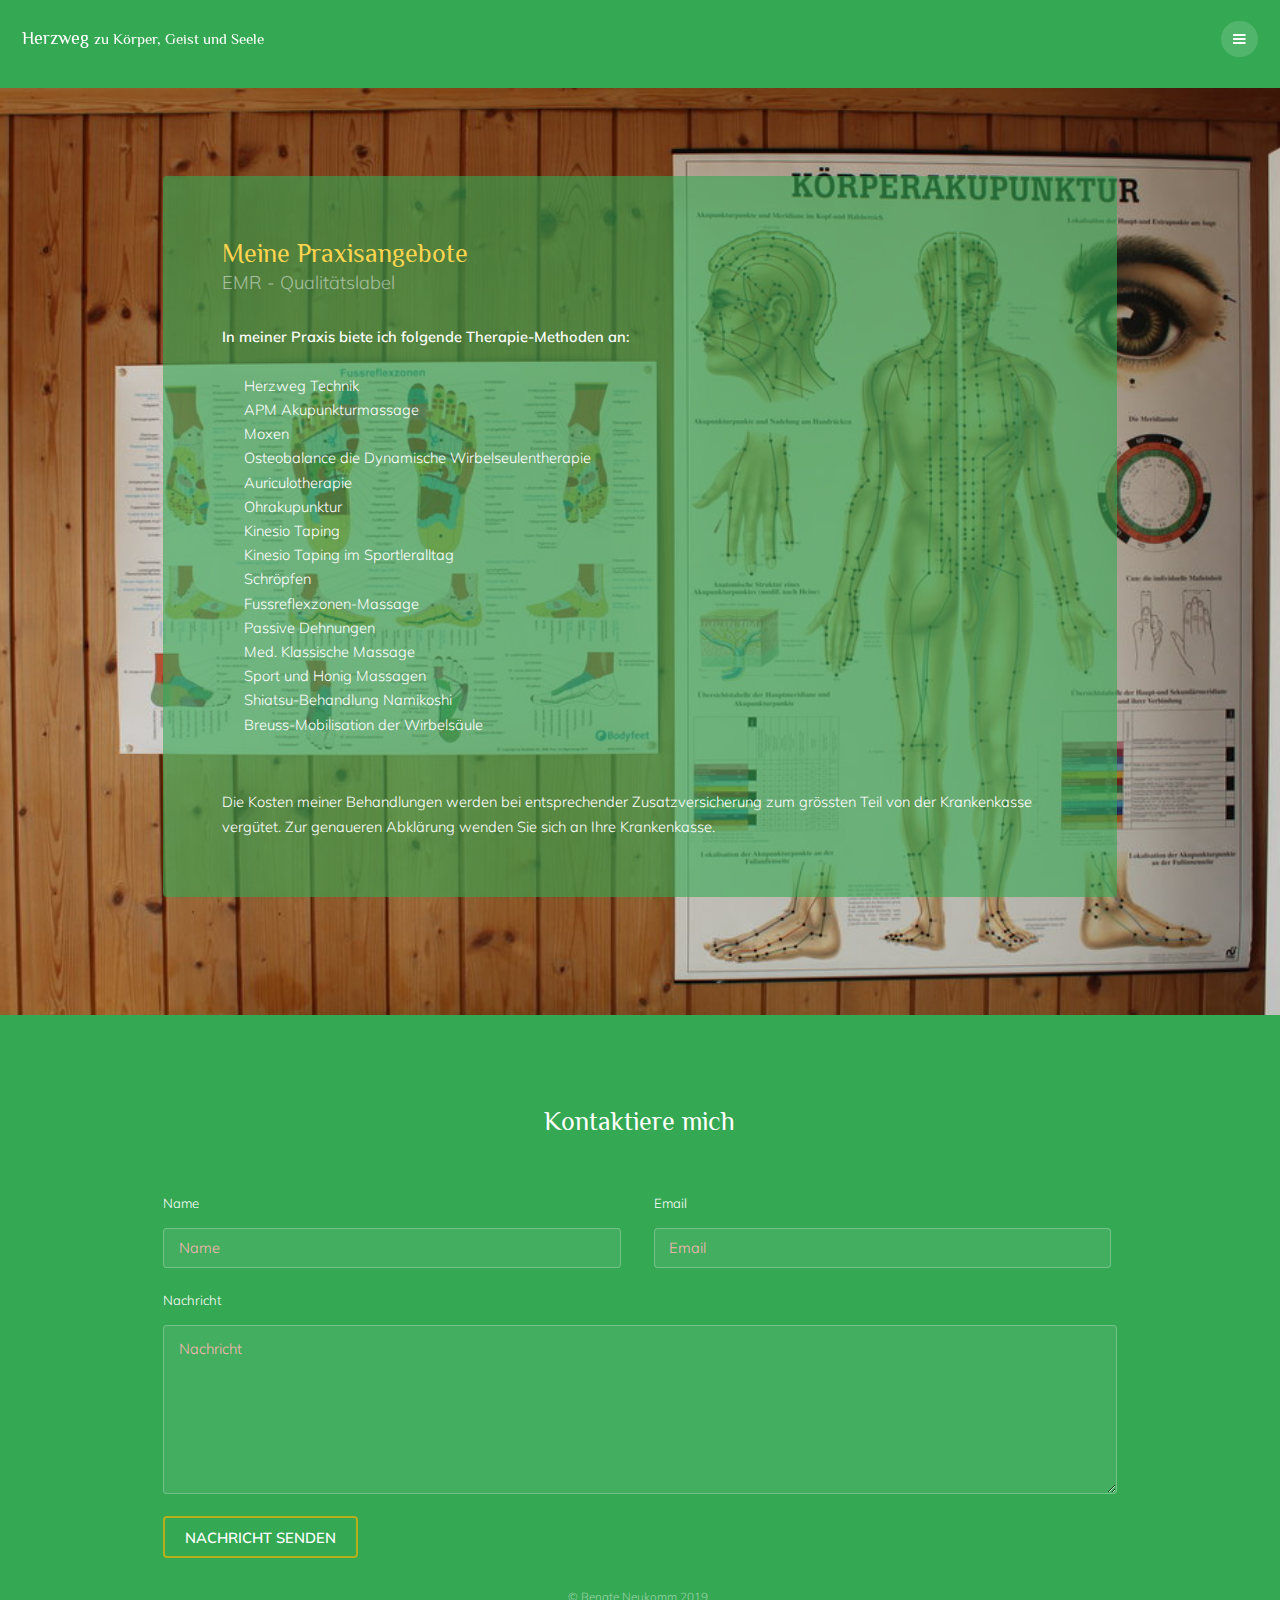
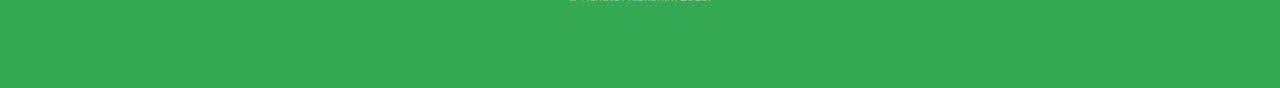
<file: praxis.html>
<!DOCTYPE HTML>

<html>
	<head>
		<title>Herzweg Praxis | Renate Neukomm | Herzweg Technik, APM Akupunkturmassage, Moxen, Osteobalance die Dynamische Wirbelseulentherapie, Auriculotherapie, Ohrakupunktur, Kinesio Taping, Schröpfen, Fussreflexzonen-Massage, Passive Dehnungen   </title>
		<meta charset="utf-8" />
		<meta name="viewport" content="width=device-width, initial-scale=1.0">
		<link rel="stylesheet" href="assets/css/main.css" />
		<link href="https://fonts.googleapis.com/css?family=Philosopher|Muli|Mr+De+Haviland&display=swap" rel="stylesheet">
		<link href="https://fonts.googleapis.com/css?family=Muli&display=swap" rel="stylesheet">
		<link rel="apple-touch-icon" sizes="57x57" href="/apple-icon-57x57.png">
		<link rel="apple-touch-icon" sizes="60x60" href="/apple-icon-60x60.png">
		<link rel="apple-touch-icon" sizes="72x72" href="/apple-icon-72x72.png">
		<link rel="apple-touch-icon" sizes="76x76 " href="/apple-icon-76x76.png">
		<link rel="apple-touch-icon" sizes="114x114" href="/apple-icon-114x114.png">
		<link rel="apple-touch-icon" sizes="120x120" href="/apple-icon-120x120.png">
		<link rel="apple-touch-icon" sizes="144x144" href="/apple-icon-144x144.png">
		<link rel="apple-touch-icon" sizes="152x152" href="/apple-icon-152x152.png">
		<link rel="apple-touch-icon" sizes="180x180" href="/apple-icon-180x180.png">
		<link rel="icon" type="image/png" sizes="192x192"  href="/android-icon-192x192.png">
		<link rel="icon" type="image/png" sizes="32x32" href="/favicon-32x32.png">
		<link rel="icon" type="image/png" sizes="96x96" href="/favicon-96x96.png">
		<link rel="icon" type="image/png" sizes="16x16" href="/favicon-16x16.png">
		<link rel="manifest" href="/manifest.json">
		<meta name="msapplication-TileColor" content="#ffffff">
		<meta name="msapplication-TileImage" content="/ms-icon-144x144.png">
		<meta name="theme-color" content="#ffffff">
	</head>
	<body class="subpage">

		<!-- Header -->
			<header id="header">
				<div class="logo"><a href="index.html">Herzweg <span>zu Körper, Geist und Seele</span></a></div>
				<a href="#menu"><span>Menu</span></a>
			</header>

		<!-- Nav -->
			<nav id="menu">
				<ul class="links">
					<li><a href="index.html">Home</a></li>
					<li><a href="praxis.html">Meine Praxisangebote</a></li>
					<li><a href="gruppen.html">Gruppenseminar</a></li>
					<li><a href="uber.html">Über mich</a></li>
				</ul>
			</nav>

		<!-- Content -->
		<!--
			Note: To show a background image, set the "data-bg" attribute below
			to the full filename of your image. This is used in each section to set
			the background image.
		-->
			<section id="post" class="wrapper bg-img" data-bg="banner1.jpeg">
				<div class="inner">
					<article class="box">
						<header>
							<h2 style="color:#FFD54F">Meine Praxisangebote</h2>
							<p>EMR - Qualitätslabel</p>
						</header>
						<div class="content">
							<strong>In meiner Praxis biete ich folgende Therapie-Methoden an:</strong>
							<br>
							<br>
							<ul style="list-style-type:none;">
							  	<li>Herzweg Technik</li>
			  					<li>APM Akupunkturmassage</li>
								<li>Moxen</li>
								<li>Osteobalance die Dynamische Wirbelseulentherapie</li>
								<li>Auriculotherapie</li>
								<li>Ohrakupunktur</li>
								<li>Kinesio Taping</li>
								<li>Kinesio Taping im Sportleralltag</li>
								<li>Schröpfen</li>
								<li>Fussreflexzonen-Massage</li>
								<li>Passive Dehnungen</li>
								<li>Med. Klassische Massage</li>
								<li>Sport und Honig Massagen</li>
								<li>Shiatsu-Behandlung Namikoshi</li>
								<li>Breuss-Mobilisation der Wirbelsäule</li>
							</ul>
							
							<br>
							Die Kosten meiner Behandlungen werden bei entsprechender Zusatzversicherung zum grössten Teil von der Krankenkasse vergütet. Zur genaueren Abklärung wenden Sie sich an Ihre Krankenkasse.
						</div>
						
					</article>
				</div>
			</section>

		<!-- Footer -->
			<footer id="footer">
				<div class="inner">

					<h2>Kontaktiere mich</h2>

					<form action="https://formspree.io/renate.neukomm@herzweg.info" method="POST">

						<div class="field half first">
							<label for="name">Name</label>
							<input name="name" id="name" type="text" placeholder="Name">
						</div>
						<div class="field half">
							<label for="email">Email</label>
							<input name="email" id="email" type="email" placeholder="Email">
						</div>
						<div class="field">
							<label for="message">Nachricht</label>
							<textarea name="message" id="message" rows="6" placeholder="Nachricht"></textarea>
						</div>
						<ul class="actions">
							<li><input value="Nachricht senden" class="button alt" type="submit"></li>
						</ul>
					</form>

					

					<div class="copyright">
						&copy; Renate Neukomm 2019. </a>
					</div>

				</div>
			</footer>

		<!-- Scripts -->
			<script src="assets/js/jquery.min.js"></script>
			<script src="assets/js/jquery.scrolly.min.js"></script>
			<script src="assets/js/jquery.scrollex.min.js"></script>
			<script src="assets/js/skel.min.js"></script>
			<script src="assets/js/util.js"></script>
			<script src="assets/js/main.js"></script>

	</body>
</html>
</file>
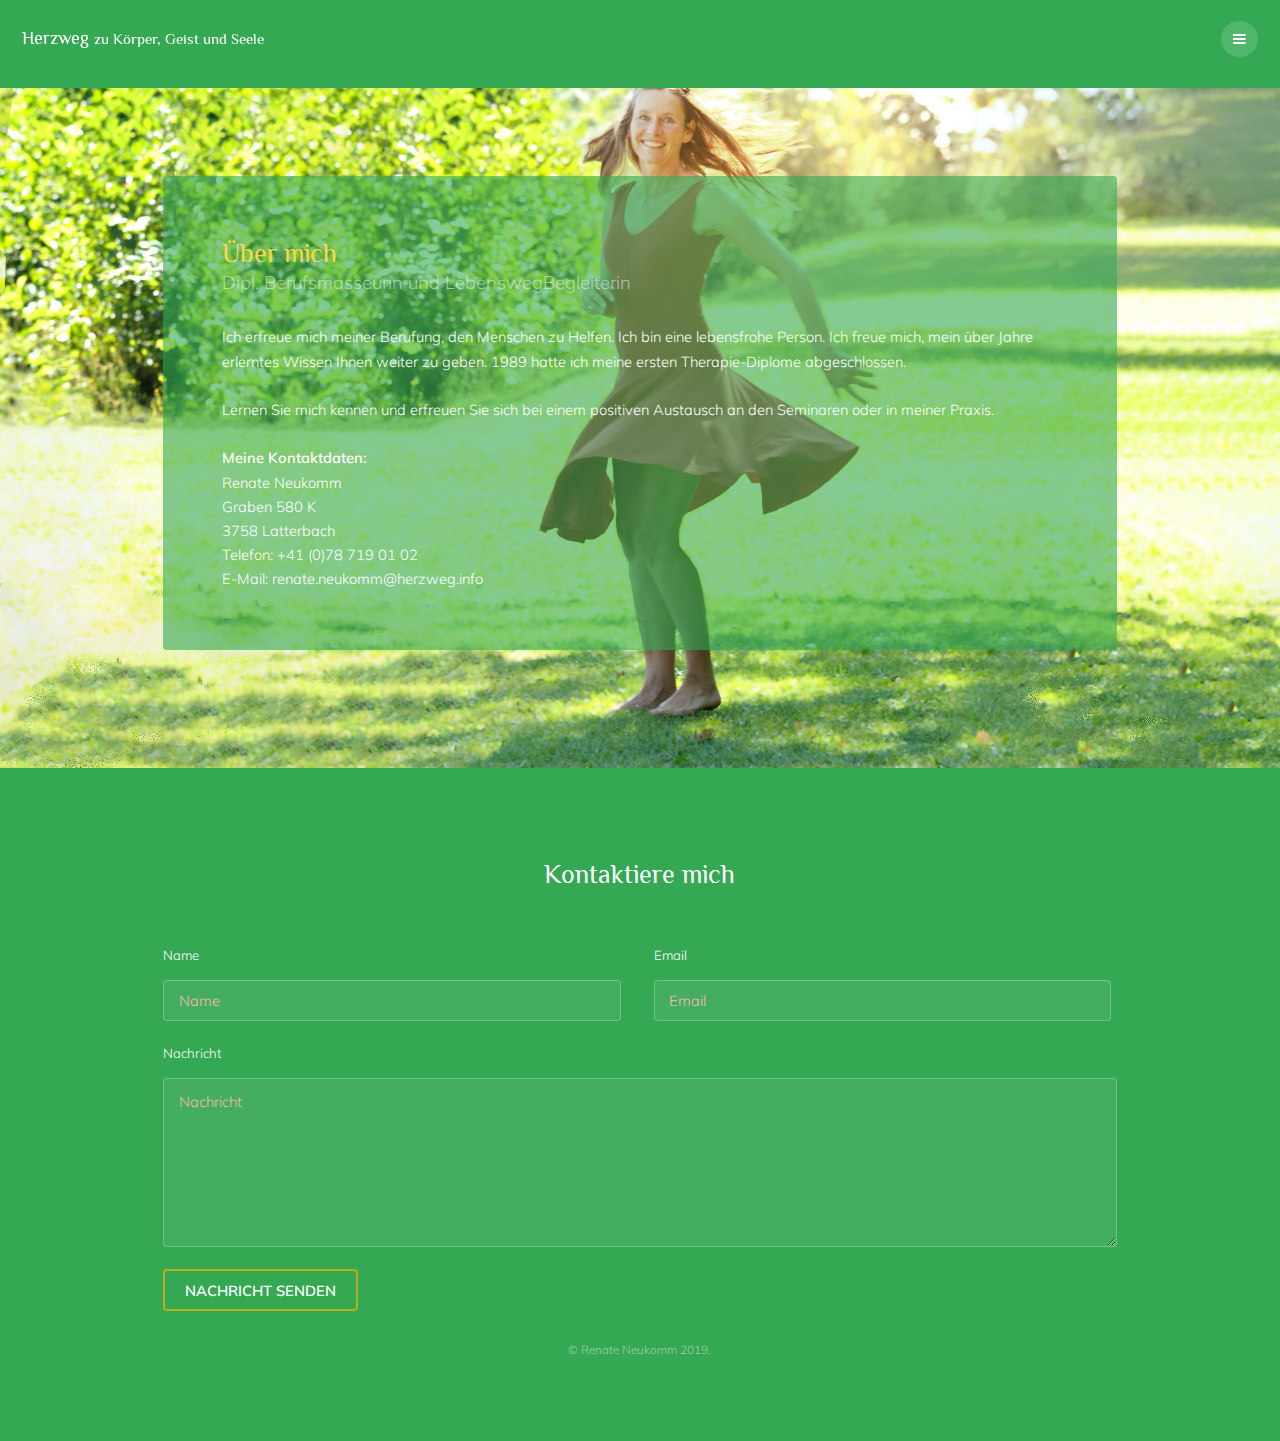
<file: uber.html>
<!DOCTYPE HTML>

<html>
	<head>
		<title>Herzweg Praxis | Renate Neukomm | Herzweg Technik, APM Akupunkturmassage, Moxen, Osteobalance die Dynamische Wirbelseulentherapie, Auriculotherapie, Ohrakupunktur, Kinesio Taping, Schröpfen, Fussreflexzonen-Massage, Passive Dehnungen   </title>
		<meta charset="utf-8" />
		<meta name="viewport" content="width=device-width, initial-scale=1.0">
		<link rel="stylesheet" href="assets/css/main.css" />
		<link href="https://fonts.googleapis.com/css?family=Philosopher|Muli|Mr+De+Haviland&display=swap" rel="stylesheet">
		<link href="https://fonts.googleapis.com/css?family=Muli&display=swap" rel="stylesheet">
		<link rel="apple-touch-icon" sizes="57x57" href="/apple-icon-57x57.png">
		<link rel="apple-touch-icon" sizes="60x60" href="/apple-icon-60x60.png">
		<link rel="apple-touch-icon" sizes="72x72" href="/apple-icon-72x72.png">
		<link rel="apple-touch-icon" sizes="76x76 " href="/apple-icon-76x76.png">
		<link rel="apple-touch-icon" sizes="114x114" href="/apple-icon-114x114.png">
		<link rel="apple-touch-icon" sizes="120x120" href="/apple-icon-120x120.png">
		<link rel="apple-touch-icon" sizes="144x144" href="/apple-icon-144x144.png">
		<link rel="apple-touch-icon" sizes="152x152" href="/apple-icon-152x152.png">
		<link rel="apple-touch-icon" sizes="180x180" href="/apple-icon-180x180.png">
		<link rel="icon" type="image/png" sizes="192x192"  href="/android-icon-192x192.png">
		<link rel="icon" type="image/png" sizes="32x32" href="/favicon-32x32.png">
		<link rel="icon" type="image/png" sizes="96x96" href="/favicon-96x96.png">
		<link rel="icon" type="image/png" sizes="16x16" href="/favicon-16x16.png">
		<link rel="manifest" href="/manifest.json">
		<meta name="msapplication-TileColor" content="#ffffff">
		<meta name="msapplication-TileImage" content="/ms-icon-144x144.png">
		<meta name="theme-color" content="#ffffff">
	</head>
	<body class="subpage">

		<!-- Header -->
			<header id="header">
				<div class="logo"><a href="index.html">Herzweg <span>zu Körper, Geist und Seele</span></a></div>
				<a href="#menu"><span>Menu</span></a>
			</header>

		<!-- Nav -->
			<nav id="menu">
				<ul class="links">
					<li><a href="index.html">Home</a></li>
					<li><a href="praxis.html">Meine Praxisangebote</a></li>
					<li><a href="gruppen.html">Gruppenseminar</a></li>
					<li><a href="uber.html">Über mich</a></li>
				</ul>
			</nav>

		<!-- Content -->
		<!--
			Note: To show a background image, set the "data-bg" attribute below
			to the full filename of your image. This is used in each section to set
			the background image.
		-->
			<section id="post" class="wrapper bg-img" data-bg="banner4.jpg">
				<div class="inner">
					<article class="box">
						<header>
							<h2 style="color:#FFD54F">Über mich</h2>
							<p>Dipl. Berufsmasseurin und LebenswegBegleiterin</p>
						</header>
						<div class="content">
							<p>Ich erfreue mich meiner Berufung, den Menschen zu Helfen. Ich bin eine lebensfrohe Person. Ich freue mich, mein über Jahre erlerntes Wissen Ihnen weiter zu geben. 1989 hatte ich meine ersten Therapie-Diplome abgeschlossen.
							  <br> <br>

                Lernen Sie mich kennen und erfreuen Sie sich bei einem positiven Austausch an den Seminaren oder in meiner Praxis.
              
                 <br> <br>
                
                <strong>Meine Kontaktdaten: <br></strong>
                  Renate Neukomm<br>
                Graben 580 K<br>
                3758 Latterbach<br>
                Telefon: +41 (0)78 719 01 02<br>
                E-Mail: renate.neukomm@herzweg.info
              </p>
						</div>
						
					</article>
				</div>
			</section>

		<!-- Footer -->
			<footer id="footer">
				<div class="inner">

					<h2>Kontaktiere mich</h2>

					<form action="https://formspree.io/renate.neukomm@herzweg.info" method="POST">

						<div class="field half first">
							<label for="name">Name</label>
							<input name="name" id="name" type="text" placeholder="Name">
						</div>
						<div class="field half">
							<label for="email">Email</label>
							<input name="email" id="email" type="email" placeholder="Email">
						</div>
						<div class="field">
							<label for="message">Nachricht</label>
							<textarea name="message" id="message" rows="6" placeholder="Nachricht"></textarea>
						</div>
						<ul class="actions">
							<li><input value="Nachricht senden" class="button alt" type="submit"></li>
						</ul>
					</form>

					

					<div class="copyright">
						&copy; Renate Neukomm 2019. </a>
					</div>

				</div>
			</footer>

		<!-- Scripts -->
			<script src="assets/js/jquery.min.js"></script>
			<script src="assets/js/jquery.scrolly.min.js"></script>
			<script src="assets/js/jquery.scrollex.min.js"></script>
			<script src="assets/js/skel.min.js"></script>
			<script src="assets/js/util.js"></script>
			<script src="assets/js/main.js"></script>

	</body>
</html>
</file>
<file: assets/css/main.css>
@charset "UTF-8";
@import url(font-awesome.min.css);
@import url('https://fonts.googleapis.com/css?family=Muli&display=swap');
@import url('https://fonts.googleapis.com/css?family=Philosopher&display=swap');



/* Reset */

	html, body, div, span, applet, object, iframe, h1, h2, h3, h4, h5, h6, p, blockquote, pre, a, abbr, acronym, address, big, cite, code, del, dfn, em, img, ins, kbd, q, s, samp, small, strike, strong, sub, sup, tt, var, b, u, i, center, dl, dt, dd, ol, ul, li, fieldset, form, label, legend, table, caption, tbody, tfoot, thead, tr, th, td, article, aside, canvas, details, embed, figure, figcaption, footer, header, hgroup, menu, nav, output, ruby, section, summary, time, mark, audio, video {
		margin: 0;
		padding: 0;
		border: 0;
		font-size: 100%;
		font: inherit;
		vertical-align: baseline;
	}

	article, aside, details, figcaption, figure, footer, header, hgroup, menu, nav, section {
		display: block;
	}

	body {
		line-height: 1;
	}

	ol, ul {
		list-style: none;
	}

	blockquote, q {
		quotes: none;
	}

	blockquote:before, blockquote:after, q:before, q:after {
		content: '';
		content: none;
	}

	table {
		border-collapse: collapse;
		border-spacing: 0;
	}

	body {
		-webkit-text-size-adjust: none;
	}

/* Box Model */

	*, *:before, *:after {
		-moz-box-sizing: border-box;
		-webkit-box-sizing: border-box;
		box-sizing: border-box;
	}

/* Containers */

	.container {
		margin-left: auto;
		margin-right: auto;
	}

	.container.\31 25\25 {
		width: 100%;
		max-width: 100em;
		min-width: 80em;
	}

	.container.\37 5\25 {
		width: 60em;
	}

	.container.\35 0\25 {
		width: 40em;
	}

	.container.\32 5\25 {
		width: 20em;
	}

	.container {
		width: 80em;
	}

	@media screen and (max-width: 1680px) {

		.container.\31 25\25 {
			width: 100%;
			max-width: 100em;
			min-width: 80em;
		}

		.container.\37 5\25 {
			width: 60em;
		}

		.container.\35 0\25 {
			width: 40em;
		}

		.container.\32 5\25 {
			width: 20em;
		}

		.container {
			width: 80em;
		}

	}

	@media screen and (max-width: 1280px) {

		.container.\31 25\25 {
			width: 100%;
			max-width: 81.25em;
			min-width: 65em;
		}

		.container.\37 5\25 {
			width: 48.75em;
		}

		.container.\35 0\25 {
			width: 32.5em;
		}

		.container.\32 5\25 {
			width: 16.25em;
		}

		.container {
			width: 65em;
		}

	}

	@media screen and (max-width: 980px) {

		.container.\31 25\25 {
			width: 100%;
			max-width: 112.5%;
			min-width: 90%;
		}

		.container.\37 5\25 {
			width: 67.5%;
		}

		.container.\35 0\25 {
			width: 45%;
		}

		.container.\32 5\25 {
			width: 22.5%;
		}

		.container {
			width: 90%;
		}

	}

	@media screen and (max-width: 736px) {

		.container.\31 25\25 {
			width: 100%;
			max-width: 112.5%;
			min-width: 90%;
		}

		.container.\37 5\25 {
			width: 67.5%;
		}

		.container.\35 0\25 {
			width: 45%;
		}

		.container.\32 5\25 {
			width: 22.5%;
		}

		.container {
			width: 90% !important;
		}

	}

	@media screen and (max-width: 480px) {

		.container.\31 25\25 {
			width: 100%;
			max-width: 112.5%;
			min-width: 90%;
		}

		.container.\37 5\25 {
			width: 67.5%;
		}

		.container.\35 0\25 {
			width: 45%;
		}

		.container.\32 5\25 {
			width: 22.5%;
		}

		.container {
			width: 90% !important;
		}

	}

/* Grid */

	.row {
		border-bottom: solid 1px transparent;
		-moz-box-sizing: border-box;
		-webkit-box-sizing: border-box;
		box-sizing: border-box;
	}

	.row > * {
		float: left;
		-moz-box-sizing: border-box;
		-webkit-box-sizing: border-box;
		box-sizing: border-box;
	}

	.row:after, .row:before {
		content: '';
		display: block;
		clear: both;
		height: 0;
	}

	.row.uniform > * > :first-child {
		margin-top: 0;
	}

	.row.uniform > * > :last-child {
		margin-bottom: 0;
	}

	.row.\30 \25 > * {
		padding: 0 0 0 0em;
	}

	.row.\30 \25 {
		margin: 0 0 -1px 0em;
	}

	.row.uniform.\30 \25 > * {
		padding: 0em 0 0 0em;
	}

	.row.uniform.\30 \25 {
		margin: 0em 0 -1px 0em;
	}

	.row > * {
		padding: 0 0 0 2em;
	}

	.row {
		margin: 0 0 -1px -2em;
	}

	.row.uniform > * {
		padding: 2em 0 0 2em;
	}

	.row.uniform {
		margin: -2em 0 -1px -2em;
	}

	.row.\32 00\25 > * {
		padding: 0 0 0 4em;
	}

	.row.\32 00\25 {
		margin: 0 0 -1px -4em;
	}

	.row.uniform.\32 00\25 > * {
		padding: 4em 0 0 4em;
	}

	.row.uniform.\32 00\25 {
		margin: -4em 0 -1px -4em;
	}

	.row.\31 50\25 > * {
		padding: 0 0 0 3em;
	}

	.row.\31 50\25 {
		margin: 0 0 -1px -3em;
	}

	.row.uniform.\31 50\25 > * {
		padding: 3em 0 0 3em;
	}

	.row.uniform.\31 50\25 {
		margin: -3em 0 -1px -3em;
	}

	.row.\35 0\25 > * {
		padding: 0 0 0 1em;
	}

	.row.\35 0\25 {
		margin: 0 0 -1px -1em;
	}

	.row.uniform.\35 0\25 > * {
		padding: 1em 0 0 1em;
	}

	.row.uniform.\35 0\25 {
		margin: -1em 0 -1px -1em;
	}

	.row.\32 5\25 > * {
		padding: 0 0 0 0.5em;
	}

	.row.\32 5\25 {
		margin: 0 0 -1px -0.5em;
	}

	.row.uniform.\32 5\25 > * {
		padding: 0.5em 0 0 0.5em;
	}

	.row.uniform.\32 5\25 {
		margin: -0.5em 0 -1px -0.5em;
	}

	.\31 2u, .\31 2u\24 {
		width: 100%;
		clear: none;
		margin-left: 0;
	}

	.\31 1u, .\31 1u\24 {
		width: 91.6666666667%;
		clear: none;
		margin-left: 0;
	}

	.\31 0u, .\31 0u\24 {
		width: 83.3333333333%;
		clear: none;
		margin-left: 0;
	}

	.\39 u, .\39 u\24 {
		width: 75%;
		clear: none;
		margin-left: 0;
	}

	.\38 u, .\38 u\24 {
		width: 66.6666666667%;
		clear: none;
		margin-left: 0;
	}

	.\37 u, .\37 u\24 {
		width: 58.3333333333%;
		clear: none;
		margin-left: 0;
	}

	.\36 u, .\36 u\24 {
		width: 50%;
		clear: none;
		margin-left: 0;
	}

	.\35 u, .\35 u\24 {
		width: 41.6666666667%;
		clear: none;
		margin-left: 0;
	}

	.\34 u, .\34 u\24 {
		width: 33.3333333333%;
		clear: none;
		margin-left: 0;
	}

	.\33 u, .\33 u\24 {
		width: 25%;
		clear: none;
		margin-left: 0;
	}

	.\32 u, .\32 u\24 {
		width: 16.6666666667%;
		clear: none;
		margin-left: 0;
	}

	.\31 u, .\31 u\24 {
		width: 8.3333333333%;
		clear: none;
		margin-left: 0;
	}

	.\31 2u\24 + *,
	.\31 1u\24 + *,
	.\31 0u\24 + *,
	.\39 u\24 + *,
	.\38 u\24 + *,
	.\37 u\24 + *,
	.\36 u\24 + *,
	.\35 u\24 + *,
	.\34 u\24 + *,
	.\33 u\24 + *,
	.\32 u\24 + *,
	.\31 u\24 + * {
		clear: left;
	}

	.\-11u {
		margin-left: 91.66667%;
	}

	.\-10u {
		margin-left: 83.33333%;
	}

	.\-9u {
		margin-left: 75%;
	}

	.\-8u {
		margin-left: 66.66667%;
	}

	.\-7u {
		margin-left: 58.33333%;
	}

	.\-6u {
		margin-left: 50%;
	}

	.\-5u {
		margin-left: 41.66667%;
	}

	.\-4u {
		margin-left: 33.33333%;
	}

	.\-3u {
		margin-left: 25%;
	}

	.\-2u {
		margin-left: 16.66667%;
	}

	.\-1u {
		margin-left: 8.33333%;
	}

	@media screen and (max-width: 1680px) {

		.row > * {
			padding: 0 0 0 2em;
		}

		.row {
			margin: 0 0 -1px -2em;
		}

		.row.uniform > * {
			padding: 2em 0 0 2em;
		}

		.row.uniform {
			margin: -2em 0 -1px -2em;
		}

		.row.\32 00\25 > * {
			padding: 0 0 0 4em;
		}

		.row.\32 00\25 {
			margin: 0 0 -1px -4em;
		}

		.row.uniform.\32 00\25 > * {
			padding: 4em 0 0 4em;
		}

		.row.uniform.\32 00\25 {
			margin: -4em 0 -1px -4em;
		}

		.row.\31 50\25 > * {
			padding: 0 0 0 3em;
		}

		.row.\31 50\25 {
			margin: 0 0 -1px -3em;
		}

		.row.uniform.\31 50\25 > * {
			padding: 3em 0 0 3em;
		}

		.row.uniform.\31 50\25 {
			margin: -3em 0 -1px -3em;
		}

		.row.\35 0\25 > * {
			padding: 0 0 0 1em;
		}

		.row.\35 0\25 {
			margin: 0 0 -1px -1em;
		}

		.row.uniform.\35 0\25 > * {
			padding: 1em 0 0 1em;
		}

		.row.uniform.\35 0\25 {
			margin: -1em 0 -1px -1em;
		}

		.row.\32 5\25 > * {
			padding: 0 0 0 0.5em;
		}

		.row.\32 5\25 {
			margin: 0 0 -1px -0.5em;
		}

		.row.uniform.\32 5\25 > * {
			padding: 0.5em 0 0 0.5em;
		}

		.row.uniform.\32 5\25 {
			margin: -0.5em 0 -1px -0.5em;
		}

		.\31 2u\28xlarge\29, .\31 2u\24\28xlarge\29 {
			width: 100%;
			clear: none;
			margin-left: 0;
		}

		.\31 1u\28xlarge\29, .\31 1u\24\28xlarge\29 {
			width: 91.6666666667%;
			clear: none;
			margin-left: 0;
		}

		.\31 0u\28xlarge\29, .\31 0u\24\28xlarge\29 {
			width: 83.3333333333%;
			clear: none;
			margin-left: 0;
		}

		.\39 u\28xlarge\29, .\39 u\24\28xlarge\29 {
			width: 75%;
			clear: none;
			margin-left: 0;
		}

		.\38 u\28xlarge\29, .\38 u\24\28xlarge\29 {
			width: 66.6666666667%;
			clear: none;
			margin-left: 0;
		}

		.\37 u\28xlarge\29, .\37 u\24\28xlarge\29 {
			width: 58.3333333333%;
			clear: none;
			margin-left: 0;
		}

		.\36 u\28xlarge\29, .\36 u\24\28xlarge\29 {
			width: 50%;
			clear: none;
			margin-left: 0;
		}

		.\35 u\28xlarge\29, .\35 u\24\28xlarge\29 {
			width: 41.6666666667%;
			clear: none;
			margin-left: 0;
		}

		.\34 u\28xlarge\29, .\34 u\24\28xlarge\29 {
			width: 33.3333333333%;
			clear: none;
			margin-left: 0;
		}

		.\33 u\28xlarge\29, .\33 u\24\28xlarge\29 {
			width: 25%;
			clear: none;
			margin-left: 0;
		}

		.\32 u\28xlarge\29, .\32 u\24\28xlarge\29 {
			width: 16.6666666667%;
			clear: none;
			margin-left: 0;
		}

		.\31 u\28xlarge\29, .\31 u\24\28xlarge\29 {
			width: 8.3333333333%;
			clear: none;
			margin-left: 0;
		}

		.\31 2u\24\28xlarge\29 + *,
		.\31 1u\24\28xlarge\29 + *,
		.\31 0u\24\28xlarge\29 + *,
		.\39 u\24\28xlarge\29 + *,
		.\38 u\24\28xlarge\29 + *,
		.\37 u\24\28xlarge\29 + *,
		.\36 u\24\28xlarge\29 + *,
		.\35 u\24\28xlarge\29 + *,
		.\34 u\24\28xlarge\29 + *,
		.\33 u\24\28xlarge\29 + *,
		.\32 u\24\28xlarge\29 + *,
		.\31 u\24\28xlarge\29 + * {
			clear: left;
		}

		.\-11u\28xlarge\29 {
			margin-left: 91.66667%;
		}

		.\-10u\28xlarge\29 {
			margin-left: 83.33333%;
		}

		.\-9u\28xlarge\29 {
			margin-left: 75%;
		}

		.\-8u\28xlarge\29 {
			margin-left: 66.66667%;
		}

		.\-7u\28xlarge\29 {
			margin-left: 58.33333%;
		}

		.\-6u\28xlarge\29 {
			margin-left: 50%;
		}

		.\-5u\28xlarge\29 {
			margin-left: 41.66667%;
		}

		.\-4u\28xlarge\29 {
			margin-left: 33.33333%;
		}

		.\-3u\28xlarge\29 {
			margin-left: 25%;
		}

		.\-2u\28xlarge\29 {
			margin-left: 16.66667%;
		}

		.\-1u\28xlarge\29 {
			margin-left: 8.33333%;
		}

	}

	@media screen and (max-width: 1280px) {

		.row > * {
			padding: 0 0 0 1.5em;
		}

		.row {
			margin: 0 0 -1px -1.5em;
		}

		.row.uniform > * {
			padding: 1.5em 0 0 1.5em;
		}

		.row.uniform {
			margin: -1.5em 0 -1px -1.5em;
		}

		.row.\32 00\25 > * {
			padding: 0 0 0 3em;
		}

		.row.\32 00\25 {
			margin: 0 0 -1px -3em;
		}

		.row.uniform.\32 00\25 > * {
			padding: 3em 0 0 3em;
		}

		.row.uniform.\32 00\25 {
			margin: -3em 0 -1px -3em;
		}

		.row.\31 50\25 > * {
			padding: 0 0 0 2.25em;
		}

		.row.\31 50\25 {
			margin: 0 0 -1px -2.25em;
		}

		.row.uniform.\31 50\25 > * {
			padding: 2.25em 0 0 2.25em;
		}

		.row.uniform.\31 50\25 {
			margin: -2.25em 0 -1px -2.25em;
		}

		.row.\35 0\25 > * {
			padding: 0 0 0 0.75em;
		}

		.row.\35 0\25 {
			margin: 0 0 -1px -0.75em;
		}

		.row.uniform.\35 0\25 > * {
			padding: 0.75em 0 0 0.75em;
		}

		.row.uniform.\35 0\25 {
			margin: -0.75em 0 -1px -0.75em;
		}

		.row.\32 5\25 > * {
			padding: 0 0 0 0.375em;
		}

		.row.\32 5\25 {
			margin: 0 0 -1px -0.375em;
		}

		.row.uniform.\32 5\25 > * {
			padding: 0.375em 0 0 0.375em;
		}

		.row.uniform.\32 5\25 {
			margin: -0.375em 0 -1px -0.375em;
		}

		.\31 2u\28large\29, .\31 2u\24\28large\29 {
			width: 100%;
			clear: none;
			margin-left: 0;
		}

		.\31 1u\28large\29, .\31 1u\24\28large\29 {
			width: 91.6666666667%;
			clear: none;
			margin-left: 0;
		}

		.\31 0u\28large\29, .\31 0u\24\28large\29 {
			width: 83.3333333333%;
			clear: none;
			margin-left: 0;
		}

		.\39 u\28large\29, .\39 u\24\28large\29 {
			width: 75%;
			clear: none;
			margin-left: 0;
		}

		.\38 u\28large\29, .\38 u\24\28large\29 {
			width: 66.6666666667%;
			clear: none;
			margin-left: 0;
		}

		.\37 u\28large\29, .\37 u\24\28large\29 {
			width: 58.3333333333%;
			clear: none;
			margin-left: 0;
		}

		.\36 u\28large\29, .\36 u\24\28large\29 {
			width: 50%;
			clear: none;
			margin-left: 0;
		}

		.\35 u\28large\29, .\35 u\24\28large\29 {
			width: 41.6666666667%;
			clear: none;
			margin-left: 0;
		}

		.\34 u\28large\29, .\34 u\24\28large\29 {
			width: 33.3333333333%;
			clear: none;
			margin-left: 0;
		}

		.\33 u\28large\29, .\33 u\24\28large\29 {
			width: 25%;
			clear: none;
			margin-left: 0;
		}

		.\32 u\28large\29, .\32 u\24\28large\29 {
			width: 16.6666666667%;
			clear: none;
			margin-left: 0;
		}

		.\31 u\28large\29, .\31 u\24\28large\29 {
			width: 8.3333333333%;
			clear: none;
			margin-left: 0;
		}

		.\31 2u\24\28large\29 + *,
		.\31 1u\24\28large\29 + *,
		.\31 0u\24\28large\29 + *,
		.\39 u\24\28large\29 + *,
		.\38 u\24\28large\29 + *,
		.\37 u\24\28large\29 + *,
		.\36 u\24\28large\29 + *,
		.\35 u\24\28large\29 + *,
		.\34 u\24\28large\29 + *,
		.\33 u\24\28large\29 + *,
		.\32 u\24\28large\29 + *,
		.\31 u\24\28large\29 + * {
			clear: left;
		}

		.\-11u\28large\29 {
			margin-left: 91.66667%;
		}

		.\-10u\28large\29 {
			margin-left: 83.33333%;
		}

		.\-9u\28large\29 {
			margin-left: 75%;
		}

		.\-8u\28large\29 {
			margin-left: 66.66667%;
		}

		.\-7u\28large\29 {
			margin-left: 58.33333%;
		}

		.\-6u\28large\29 {
			margin-left: 50%;
		}

		.\-5u\28large\29 {
			margin-left: 41.66667%;
		}

		.\-4u\28large\29 {
			margin-left: 33.33333%;
		}

		.\-3u\28large\29 {
			margin-left: 25%;
		}

		.\-2u\28large\29 {
			margin-left: 16.66667%;
		}

		.\-1u\28large\29 {
			margin-left: 8.33333%;
		}

	}

	@media screen and (max-width: 980px) {

		.row > * {
			padding: 0 0 0 1.5em;
		}

		.row {
			margin: 0 0 -1px -1.5em;
		}

		.row.uniform > * {
			padding: 1.5em 0 0 1.5em;
		}

		.row.uniform {
			margin: -1.5em 0 -1px -1.5em;
		}

		.row.\32 00\25 > * {
			padding: 0 0 0 3em;
		}

		.row.\32 00\25 {
			margin: 0 0 -1px -3em;
		}

		.row.uniform.\32 00\25 > * {
			padding: 3em 0 0 3em;
		}

		.row.uniform.\32 00\25 {
			margin: -3em 0 -1px -3em;
		}

		.row.\31 50\25 > * {
			padding: 0 0 0 2.25em;
		}

		.row.\31 50\25 {
			margin: 0 0 -1px -2.25em;
		}

		.row.uniform.\31 50\25 > * {
			padding: 2.25em 0 0 2.25em;
		}

		.row.uniform.\31 50\25 {
			margin: -2.25em 0 -1px -2.25em;
		}

		.row.\35 0\25 > * {
			padding: 0 0 0 0.75em;
		}

		.row.\35 0\25 {
			margin: 0 0 -1px -0.75em;
		}

		.row.uniform.\35 0\25 > * {
			padding: 0.75em 0 0 0.75em;
		}

		.row.uniform.\35 0\25 {
			margin: -0.75em 0 -1px -0.75em;
		}

		.row.\32 5\25 > * {
			padding: 0 0 0 0.375em;
		}

		.row.\32 5\25 {
			margin: 0 0 -1px -0.375em;
		}

		.row.uniform.\32 5\25 > * {
			padding: 0.375em 0 0 0.375em;
		}

		.row.uniform.\32 5\25 {
			margin: -0.375em 0 -1px -0.375em;
		}

		.\31 2u\28medium\29, .\31 2u\24\28medium\29 {
			width: 100%;
			clear: none;
			margin-left: 0;
		}

		.\31 1u\28medium\29, .\31 1u\24\28medium\29 {
			width: 91.6666666667%;
			clear: none;
			margin-left: 0;
		}

		.\31 0u\28medium\29, .\31 0u\24\28medium\29 {
			width: 83.3333333333%;
			clear: none;
			margin-left: 0;
		}

		.\39 u\28medium\29, .\39 u\24\28medium\29 {
			width: 75%;
			clear: none;
			margin-left: 0;
		}

		.\38 u\28medium\29, .\38 u\24\28medium\29 {
			width: 66.6666666667%;
			clear: none;
			margin-left: 0;
		}

		.\37 u\28medium\29, .\37 u\24\28medium\29 {
			width: 58.3333333333%;
			clear: none;
			margin-left: 0;
		}

		.\36 u\28medium\29, .\36 u\24\28medium\29 {
			width: 50%;
			clear: none;
			margin-left: 0;
		}

		.\35 u\28medium\29, .\35 u\24\28medium\29 {
			width: 41.6666666667%;
			clear: none;
			margin-left: 0;
		}

		.\34 u\28medium\29, .\34 u\24\28medium\29 {
			width: 33.3333333333%;
			clear: none;
			margin-left: 0;
		}

		.\33 u\28medium\29, .\33 u\24\28medium\29 {
			width: 25%;
			clear: none;
			margin-left: 0;
		}

		.\32 u\28medium\29, .\32 u\24\28medium\29 {
			width: 16.6666666667%;
			clear: none;
			margin-left: 0;
		}

		.\31 u\28medium\29, .\31 u\24\28medium\29 {
			width: 8.3333333333%;
			clear: none;
			margin-left: 0;
		}

		.\31 2u\24\28medium\29 + *,
		.\31 1u\24\28medium\29 + *,
		.\31 0u\24\28medium\29 + *,
		.\39 u\24\28medium\29 + *,
		.\38 u\24\28medium\29 + *,
		.\37 u\24\28medium\29 + *,
		.\36 u\24\28medium\29 + *,
		.\35 u\24\28medium\29 + *,
		.\34 u\24\28medium\29 + *,
		.\33 u\24\28medium\29 + *,
		.\32 u\24\28medium\29 + *,
		.\31 u\24\28medium\29 + * {
			clear: left;
		}

		.\-11u\28medium\29 {
			margin-left: 91.66667%;
		}

		.\-10u\28medium\29 {
			margin-left: 83.33333%;
		}

		.\-9u\28medium\29 {
			margin-left: 75%;
		}

		.\-8u\28medium\29 {
			margin-left: 66.66667%;
		}

		.\-7u\28medium\29 {
			margin-left: 58.33333%;
		}

		.\-6u\28medium\29 {
			margin-left: 50%;
		}

		.\-5u\28medium\29 {
			margin-left: 41.66667%;
		}

		.\-4u\28medium\29 {
			margin-left: 33.33333%;
		}

		.\-3u\28medium\29 {
			margin-left: 25%;
		}

		.\-2u\28medium\29 {
			margin-left: 16.66667%;
		}

		.\-1u\28medium\29 {
			margin-left: 8.33333%;
		}

	}

	@media screen and (max-width: 736px) {

		.row > * {
			padding: 0 0 0 1.25em;
		}

		.row {
			margin: 0 0 -1px -1.25em;
		}

		.row.uniform > * {
			padding: 1.25em 0 0 1.25em;
		}

		.row.uniform {
			margin: -1.25em 0 -1px -1.25em;
		}

		.row.\32 00\25 > * {
			padding: 0 0 0 2.5em;
		}

		.row.\32 00\25 {
			margin: 0 0 -1px -2.5em;
		}

		.row.uniform.\32 00\25 > * {
			padding: 2.5em 0 0 2.5em;
		}

		.row.uniform.\32 00\25 {
			margin: -2.5em 0 -1px -2.5em;
		}

		.row.\31 50\25 > * {
			padding: 0 0 0 1.875em;
		}

		.row.\31 50\25 {
			margin: 0 0 -1px -1.875em;
		}

		.row.uniform.\31 50\25 > * {
			padding: 1.875em 0 0 1.875em;
		}

		.row.uniform.\31 50\25 {
			margin: -1.875em 0 -1px -1.875em;
		}

		.row.\35 0\25 > * {
			padding: 0 0 0 0.625em;
		}

		.row.\35 0\25 {
			margin: 0 0 -1px -0.625em;
		}

		.row.uniform.\35 0\25 > * {
			padding: 0.625em 0 0 0.625em;
		}

		.row.uniform.\35 0\25 {
			margin: -0.625em 0 -1px -0.625em;
		}

		.row.\32 5\25 > * {
			padding: 0 0 0 0.3125em;
		}

		.row.\32 5\25 {
			margin: 0 0 -1px -0.3125em;
		}

		.row.uniform.\32 5\25 > * {
			padding: 0.3125em 0 0 0.3125em;
		}

		.row.uniform.\32 5\25 {
			margin: -0.3125em 0 -1px -0.3125em;
		}

		.\31 2u\28small\29, .\31 2u\24\28small\29 {
			width: 100%;
			clear: none;
			margin-left: 0;
		}

		.\31 1u\28small\29, .\31 1u\24\28small\29 {
			width: 91.6666666667%;
			clear: none;
			margin-left: 0;
		}

		.\31 0u\28small\29, .\31 0u\24\28small\29 {
			width: 83.3333333333%;
			clear: none;
			margin-left: 0;
		}

		.\39 u\28small\29, .\39 u\24\28small\29 {
			width: 75%;
			clear: none;
			margin-left: 0;
		}

		.\38 u\28small\29, .\38 u\24\28small\29 {
			width: 66.6666666667%;
			clear: none;
			margin-left: 0;
		}

		.\37 u\28small\29, .\37 u\24\28small\29 {
			width: 58.3333333333%;
			clear: none;
			margin-left: 0;
		}

		.\36 u\28small\29, .\36 u\24\28small\29 {
			width: 50%;
			clear: none;
			margin-left: 0;
		}

		.\35 u\28small\29, .\35 u\24\28small\29 {
			width: 41.6666666667%;
			clear: none;
			margin-left: 0;
		}

		.\34 u\28small\29, .\34 u\24\28small\29 {
			width: 33.3333333333%;
			clear: none;
			margin-left: 0;
		}

		.\33 u\28small\29, .\33 u\24\28small\29 {
			width: 25%;
			clear: none;
			margin-left: 0;
		}

		.\32 u\28small\29, .\32 u\24\28small\29 {
			width: 16.6666666667%;
			clear: none;
			margin-left: 0;
		}

		.\31 u\28small\29, .\31 u\24\28small\29 {
			width: 8.3333333333%;
			clear: none;
			margin-left: 0;
		}

		.\31 2u\24\28small\29 + *,
		.\31 1u\24\28small\29 + *,
		.\31 0u\24\28small\29 + *,
		.\39 u\24\28small\29 + *,
		.\38 u\24\28small\29 + *,
		.\37 u\24\28small\29 + *,
		.\36 u\24\28small\29 + *,
		.\35 u\24\28small\29 + *,
		.\34 u\24\28small\29 + *,
		.\33 u\24\28small\29 + *,
		.\32 u\24\28small\29 + *,
		.\31 u\24\28small\29 + * {
			clear: left;
		}

		.\-11u\28small\29 {
			margin-left: 91.66667%;
		}

		.\-10u\28small\29 {
			margin-left: 83.33333%;
		}

		.\-9u\28small\29 {
			margin-left: 75%;
		}

		.\-8u\28small\29 {
			margin-left: 66.66667%;
		}

		.\-7u\28small\29 {
			margin-left: 58.33333%;
		}

		.\-6u\28small\29 {
			margin-left: 50%;
		}

		.\-5u\28small\29 {
			margin-left: 41.66667%;
		}

		.\-4u\28small\29 {
			margin-left: 33.33333%;
		}

		.\-3u\28small\29 {
			margin-left: 25%;
		}

		.\-2u\28small\29 {
			margin-left: 16.66667%;
		}

		.\-1u\28small\29 {
			margin-left: 8.33333%;
		}

	}

	@media screen and (max-width: 480px) {

		.row > * {
			padding: 0 0 0 1.25em;
		}

		.row {
			margin: 0 0 -1px -1.25em;
		}

		.row.uniform > * {
			padding: 1.25em 0 0 1.25em;
		}

		.row.uniform {
			margin: -1.25em 0 -1px -1.25em;
		}

		.row.\32 00\25 > * {
			padding: 0 0 0 2.5em;
		}

		.row.\32 00\25 {
			margin: 0 0 -1px -2.5em;
		}

		.row.uniform.\32 00\25 > * {
			padding: 2.5em 0 0 2.5em;
		}

		.row.uniform.\32 00\25 {
			margin: -2.5em 0 -1px -2.5em;
		}

		.row.\31 50\25 > * {
			padding: 0 0 0 1.875em;
		}

		.row.\31 50\25 {
			margin: 0 0 -1px -1.875em;
		}

		.row.uniform.\31 50\25 > * {
			padding: 1.875em 0 0 1.875em;
		}

		.row.uniform.\31 50\25 {
			margin: -1.875em 0 -1px -1.875em;
		}

		.row.\35 0\25 > * {
			padding: 0 0 0 0.625em;
		}

		.row.\35 0\25 {
			margin: 0 0 -1px -0.625em;
		}

		.row.uniform.\35 0\25 > * {
			padding: 0.625em 0 0 0.625em;
		}

		.row.uniform.\35 0\25 {
			margin: -0.625em 0 -1px -0.625em;
		}

		.row.\32 5\25 > * {
			padding: 0 0 0 0.3125em;
		}

		.row.\32 5\25 {
			margin: 0 0 -1px -0.3125em;
		}

		.row.uniform.\32 5\25 > * {
			padding: 0.3125em 0 0 0.3125em;
		}

		.row.uniform.\32 5\25 {
			margin: -0.3125em 0 -1px -0.3125em;
		}

		.\31 2u\28xsmall\29, .\31 2u\24\28xsmall\29 {
			width: 100%;
			clear: none;
			margin-left: 0;
		}

		.\31 1u\28xsmall\29, .\31 1u\24\28xsmall\29 {
			width: 91.6666666667%;
			clear: none;
			margin-left: 0;
		}

		.\31 0u\28xsmall\29, .\31 0u\24\28xsmall\29 {
			width: 83.3333333333%;
			clear: none;
			margin-left: 0;
		}

		.\39 u\28xsmall\29, .\39 u\24\28xsmall\29 {
			width: 75%;
			clear: none;
			margin-left: 0;
		}

		.\38 u\28xsmall\29, .\38 u\24\28xsmall\29 {
			width: 66.6666666667%;
			clear: none;
			margin-left: 0;
		}

		.\37 u\28xsmall\29, .\37 u\24\28xsmall\29 {
			width: 58.3333333333%;
			clear: none;
			margin-left: 0;
		}

		.\36 u\28xsmall\29, .\36 u\24\28xsmall\29 {
			width: 50%;
			clear: none;
			margin-left: 0;
		}

		.\35 u\28xsmall\29, .\35 u\24\28xsmall\29 {
			width: 41.6666666667%;
			clear: none;
			margin-left: 0;
		}

		.\34 u\28xsmall\29, .\34 u\24\28xsmall\29 {
			width: 33.3333333333%;
			clear: none;
			margin-left: 0;
		}

		.\33 u\28xsmall\29, .\33 u\24\28xsmall\29 {
			width: 25%;
			clear: none;
			margin-left: 0;
		}

		.\32 u\28xsmall\29, .\32 u\24\28xsmall\29 {
			width: 16.6666666667%;
			clear: none;
			margin-left: 0;
		}

		.\31 u\28xsmall\29, .\31 u\24\28xsmall\29 {
			width: 8.3333333333%;
			clear: none;
			margin-left: 0;
		}

		.\31 2u\24\28xsmall\29 + *,
		.\31 1u\24\28xsmall\29 + *,
		.\31 0u\24\28xsmall\29 + *,
		.\39 u\24\28xsmall\29 + *,
		.\38 u\24\28xsmall\29 + *,
		.\37 u\24\28xsmall\29 + *,
		.\36 u\24\28xsmall\29 + *,
		.\35 u\24\28xsmall\29 + *,
		.\34 u\24\28xsmall\29 + *,
		.\33 u\24\28xsmall\29 + *,
		.\32 u\24\28xsmall\29 + *,
		.\31 u\24\28xsmall\29 + * {
			clear: left;
		}

		.\-11u\28xsmall\29 {
			margin-left: 91.66667%;
		}

		.\-10u\28xsmall\29 {
			margin-left: 83.33333%;
		}

		.\-9u\28xsmall\29 {
			margin-left: 75%;
		}

		.\-8u\28xsmall\29 {
			margin-left: 66.66667%;
		}

		.\-7u\28xsmall\29 {
			margin-left: 58.33333%;
		}

		.\-6u\28xsmall\29 {
			margin-left: 50%;
		}

		.\-5u\28xsmall\29 {
			margin-left: 41.66667%;
		}

		.\-4u\28xsmall\29 {
			margin-left: 33.33333%;
		}

		.\-3u\28xsmall\29 {
			margin-left: 25%;
		}

		.\-2u\28xsmall\29 {
			margin-left: 16.66667%;
		}

		.\-1u\28xsmall\29 {
			margin-left: 8.33333%;
		}

	}

/* Basic */

	@-ms-viewport {
		width: device-width;
	}

	body {
		-ms-overflow-style: scrollbar;
	}

	@media screen and (max-width: 480px) {

		html, body {
			min-width: 320px;
		}

	}

	body {
		background: #cc6633;
	}

		body.is-loading *, body.is-loading *:before, body.is-loading *:after {
			-moz-animation: none !important;
			-webkit-animation: none !important;
			-ms-animation: none !important;
			animation: none !important;
			-moz-transition: none !important;
			-webkit-transition: none !important;
			-ms-transition: none !important;
			transition: none !important;
		}

	.inner {
		width: 60em;
	}

	@media screen and (max-width: 1280px) {

		.inner {
			width: 65em;
		}

	}

	@media screen and (max-width: 980px) {

		.inner {
			width: 80%;
		}

	}

	@media screen and (max-width: 736px) {

		.inner {
			width: 90%;
		}

	}

/* Type */

	body {
		background-color: #cc6633;
		color: rgba(255, 255, 255, 1.0);
	}

	body, input, select, textarea {
		font-family: 'Muli', sans-serif;
		font-size: 13pt;
		font-weight: 300;
		line-height: 1.65;
	}

		@media screen and (max-width: 1680px) {

			body, input, select, textarea {
				font-size: 11pt;
			}

		}

		@media screen and (max-width: 1280px) {

			body, input, select, textarea {
				font-size: 11pt;
			}

		}

		@media screen and (max-width: 980px) {

			body, input, select, textarea {
				font-size: 12pt;
			}

		}

		@media screen and (max-width: 736px) {

			body, input, select, textarea {
				font-size: 12pt;
			}

		}

		@media screen and (max-width: 480px) {

			body, input, select, textarea {
				font-size: 12pt;
				font-family: "Muli", serif;
			}

		}

	a {
		text-decoration: underline;
		font-family: 'Philosopher', sans-serif;
	}

		a:hover {
			text-decoration: none;
		}

	strong, b {
		font-weight: 600;
	}

	em, i {
	  font-family: 'Mr De Haviland', cursive;
		font-size: 1.75em;
		font-weight: 550;
	}

	p {
		margin: 0 0 2em 0;
	}

	h1, h2, h3, h4, h5, h6 {
	  font-family: 'Philosopher', sans-serif;
		font-weight: 500;
		line-height: 1.5;
		margin: 0 0 1em 0;
		text-transform: none;
	}

		h1 a, h2 a, h3 a, h4 a, h5 a, h6 a {
			color: inherit;
			text-decoration: none;
		}

	h2 {
		font-size: 1.75em;
	}

	h3 {
		font-size: 1.35em;
	}

	h4 {
		font-size: 1.1em;
	}

	h5 {
		font-size: 0.9em;
	}

	h6 {
		font-size: 0.7em;
	}

	sub {
		font-size: 0.8em;
		position: relative;
		top: 0.5em;
	}

	sup {
		font-size: 0.8em;
		position: relative;
		top: -0.5em;
	}

	blockquote {
		border-left: solid 4px;
		font-style: italic;
		margin: 0 0 2em 0;
		padding: 0.5em 0 0.5em 2em;
	}

	code {
		border-radius: 4px;
		border: solid 1px;
		font-family: "Courier New", monospace;
		font-size: 0.9em;
		margin: 0 0.25em;
		padding: 0.25em 0.65em;
	}

	pre {
		-webkit-overflow-scrolling: touch;
		font-family: "Courier New", monospace;
		font-size: 0.9em;
		margin: 0 0 2em 0;
	}

		pre code {
			display: block;
			line-height: 1.75;
			padding: 1em 1.5em;
			overflow-x: auto;
		}

	hr {
		border: 0;
		border-bottom: solid 1px;
		margin: 2em 0;
	}

		hr.major {
			margin: 3em 0;
		}

	.align-left {
		text-align: left;
	}

	.align-center {
		text-align: center;
	}

	.align-right {
		text-align: right;
	}

	input, select, textarea {
		color: #fff;
	}

	a {
		color: #F64747;
	}

	strong, b {
		color: #fff;
	}

	h1, h3, h4, h5, h6 {
		color: #fff;
	}
	
	h2 {
	  color: #FFD54F;
	}

	blockquote {
		border-left-color: rgba(144, 144, 144, 0.25);
	}

	code {
		background: rgba(144, 144, 144, 0.075);
		border-color: rgba(144, 144, 144, 0.25);
	}

	hr {
		border-bottom-color: rgba(144, 144, 144, 0.25);
	}

/* Box */

	.box {
		background: rgba(52, 168, 83, 0.6);
		border-radius: 4px;
		margin-bottom: 2em;
		overflow: hidden;
		padding: 4em;
	}

		.box > :last-child,
		.box > :last-child > :last-child,
		.box > :last-child > :last-child > :last-child {
			margin-bottom: 0;
		}

		.box header h2 {
			margin: 0 0 .5em 0;
			color: #FFF;
		}

		.box header p {
			color: rgba(255, 255, 255, 0.5);
		}

		.box.alt {
			border: 0;
			border-radius: 0;
			padding: 0;
		}

		@media screen and (max-width: 980px) {

			.box {
				padding: 3em;
			}

		}

		@media screen and (max-width: 736px) {

			.box {
				padding: 2em;
			}

		}

		@media screen and (max-width: 480px) {

			.box {
				padding: 1em;
			}

		}

/* Button */

	input[type="submit"],
	input[type="reset"],
	input[type="button"],
	button,
	.button {
		-moz-appearance: none;
		-webkit-appearance: none;
		-ms-appearance: none;
		appearance: none;
		-moz-transition: background-color 0.2s ease-in-out, color 0.2s ease-in-out;
		-webkit-transition: background-color 0.2s ease-in-out, color 0.2s ease-in-out;
		-ms-transition: background-color 0.2s ease-in-out, color 0.2s ease-in-out;
		transition: background-color 0.2s ease-in-out, color 0.2s ease-in-out;
		border-radius: 4px;
		border: 0;
		cursor: pointer;
		display: inline-block;
		font-weight: 600;
		height: 2.85em;
		line-height: 2.95em;
		padding: 0 1.5em;
		text-align: center;
		text-decoration: none;
		white-space: nowrap;
		text-transform: uppercase;
	}

		input[type="submit"].icon,
		input[type="reset"].icon,
		input[type="button"].icon,
		button.icon,
		.button.icon {
			padding-left: 1.35em;
		}

			input[type="submit"].icon:before,
			input[type="reset"].icon:before,
			input[type="button"].icon:before,
			button.icon:before,
			.button.icon:before {
				margin-right: 0.5em;
			}

		input[type="submit"].fit,
		input[type="reset"].fit,
		input[type="button"].fit,
		button.fit,
		.button.fit {
			display: block;
			margin: 0 0 1em 0;
			width: 100%;
		}

		input[type="submit"].small,
		input[type="reset"].small,
		input[type="button"].small,
		button.small,
		.button.small {
			font-size: 0.8em;
		}

		input[type="submit"].big,
		input[type="reset"].big,
		input[type="button"].big,
		button.big,
		.button.big {
			font-size: 1.35em;
		}

		input[type="submit"].disabled, input[type="submit"]:disabled,
		input[type="reset"].disabled,
		input[type="reset"]:disabled,
		input[type="button"].disabled,
		input[type="button"]:disabled,
		button.disabled,
		button:disabled,
		.button.disabled,
		.button:disabled {
			-moz-pointer-events: none;
			-webkit-pointer-events: none;
			-ms-pointer-events: none;
			pointer-events: none;
			opacity: 0.25;
		}

		@media screen and (max-width: 480px) {

			input[type="submit"],
			input[type="reset"],
			input[type="button"],
			button,
			.button {
				padding: 0;
			}

		}

	input[type="submit"],
	input[type="reset"],
	input[type="button"],
	button,
	.button {
		background-color: #5a5a5a;
		color: #ffffff !important;
	}

		input[type="submit"]:hover,
		input[type="reset"]:hover,
		input[type="button"]:hover,
		button:hover,
		.button:hover {
			background-color: #676767;
		}

		input[type="submit"]:active,
		input[type="reset"]:active,
		input[type="button"]:active,
		button:active,
		.button:active {
			background-color: #4d4d4d;
		}

		input[type="submit"].alt,
		input[type="reset"].alt,
		input[type="button"].alt,
		button.alt,
		.button.alt {
			background-color: transparent;
			box-shadow: inset 0 0 0 2px rgba(255,213,79, 0.48);
			color: #fff !important;
		}

			input[type="submit"].alt:hover,
			input[type="reset"].alt:hover,
			input[type="button"].alt:hover,
			button.alt:hover,
			.button.alt:hover {
				background-color: rgba(144, 144, 144, 0.075);
			}

			input[type="submit"].alt:active,
			input[type="reset"].alt:active,
			input[type="button"].alt:active,
			button.alt:active,
			.button.alt:active {
				background-color: rgba(144, 144, 144, 0.2);
			}

			input[type="submit"].alt.icon:before,
			input[type="reset"].alt.icon:before,
			input[type="button"].alt.icon:before,
			button.alt.icon:before,
			.button.alt.icon:before {
				color: rgba(255, 255, 255, 0.5);
			}

		input[type="submit"].special,
		input[type="reset"].special,
		input[type="button"].special,
		button.special,
		.button.special {
			background-color: #F64747;
			color: #ffffff !important;
		}

			input[type="submit"].special:hover,
			input[type="reset"].special:hover,
			input[type="button"].special:hover,
			button.special:hover,
			.button.special:hover {
				background-color: #f75f5f;
			}

			input[type="submit"].special:active,
			input[type="reset"].special:active,
			input[type="button"].special:active,
			button.special:active,
			.button.special:active {
				background-color: #f52f2f;
			}

/* Flex */

	.flex {
		display: -ms-flexbox;
		-ms-flex-pack: justify;
		display: -moz-flex;
		display: -webkit-flex;
		display: -ms-flex;
		display: flex;
		-moz-flex-wrap: wrap;
		-webkit-flex-wrap: wrap;
		-ms-flex-wrap: wrap;
		flex-wrap: wrap;
		-moz-justify-content: space-between;
		-webkit-justify-content: space-between;
		-ms-justify-content: space-between;
		justify-content: space-between;
	}

		.flex.flex-2, .flex.flex-3 {
			-moz-align-items: stretch;
			-webkit-align-items: stretch;
			-ms-align-items: stretch;
			align-items: stretch;
		}

			.flex.flex-2.center, .flex.flex-3.center {
				-moz-align-items: center;
				-webkit-align-items: center;
				-ms-align-items: center;
				align-items: center;
			}

		.flex.flex-2 .col {
			width: 48%;
		}

			.flex.flex-2 .col.col1 {
				width: 30%;
			}

			.flex.flex-2 .col.col2 {
				width: 66%;
			}

			@media screen and (max-width: 736px) {

				.flex.flex-2 .col.col1, .flex.flex-2 .col.col2 {
					width: 100%;
					margin-bottom: 2em;
				}

					.flex.flex-2 .col.col1 .image, .flex.flex-2 .col.col2 .image {
						max-width: 60%;
						margin: 0 auto 2em auto;
					}

			}

		.flex.flex-3 .col {
			width: 28%;
		}

			@media screen and (max-width: 736px) {

				.flex.flex-3 .col {
					width: 100%;
					margin-bottom: 2em;
				}

					.flex.flex-3 .col .image {
						max-width: 60%;
						margin: 0 auto 2em auto;
					}

			}

		.flex.flex-4 .col {
			width: 22%;
		}

		.flex.flex-tabs {
			-moz-flex-wrap: nowrap;
			-webkit-flex-wrap: nowrap;
			-ms-flex-wrap: nowrap;
			flex-wrap: nowrap;
		}

			.flex.flex-tabs ul {
				width: 20%;
			}

			.flex.flex-tabs .tabs {
				width: 77%;
			}

		@media screen and (max-width: 980px) {

			.flex.flex-4 .col {
				width: 48%;
			}

			.flex.flex-tabs ul {
				width: 30%;
			}

			.flex.flex-tabs .tabs {
				width: 67%;
			}

			.flex.flex-tabs .flex-3 .col {
				width: 48%;
			}

		}

		@media screen and (max-width: 736px) {

			.flex.flex-2 .col, .flex.flex-3 .col, .flex.flex-4 .col {
				width: 100%;
				-moz-order: 2;
				-webkit-order: 2;
				-ms-order: 2;
				order: 2;
			}

				.flex.flex-2 .col.first, .flex.flex-3 .col.first, .flex.flex-4 .col.first {
					-moz-order: 1;
					-webkit-order: 1;
					-ms-order: 1;
					order: 1;
				}

			.flex.flex-tabs {
				-moz-flex-wrap: wrap;
				-webkit-flex-wrap: wrap;
				-ms-flex-wrap: wrap;
				flex-wrap: wrap;
			}

				.flex.flex-tabs ul {
					width: 100%;
				}

				.flex.flex-tabs .tabs {
					width: 100%;
				}

				.flex.flex-tabs .flex-3 .col {
					width: 100%;
				}

		}

/* Form */

	form {
		margin: 0 0 2em 0;
	}

		form .field {
			margin-bottom: 1.5em;
		}

			form .field.half {
				display: inline-block;
				width: 48%;
			}

				form .field.half.first {
					margin-right: 3%;
				}

		@media screen and (max-width: 980px) {

			form .field.half {
				display: block;
				width: 100%;
			}

				form .field.half.first {
					margin-right: 0;
				}

		}

	label {
		display: block;
		font-size: 0.9em;
		font-weight: 300;
		margin: 0 0 1em 0;
	}

	input[type="text"],
	input[type="password"],
	input[type="email"],
	select,
	textarea {
		-moz-appearance: none;
		-webkit-appearance: none;
		-ms-appearance: none;
		appearance: none;
		border-radius: 4px;
		border: none;
		border: solid 1px;
		color: inherit;
		display: block;
		outline: 0;
		padding: 0 1em;
		text-decoration: none;
		width: 100%;
	}

		input[type="text"]:invalid,
		input[type="password"]:invalid,
		input[type="email"]:invalid,
		select:invalid,
		textarea:invalid {
			box-shadow: none;
		}

	.select-wrapper {
		text-decoration: none;
		display: block;
		position: relative;
	}

		.select-wrapper:before {
			-moz-osx-font-smoothing: grayscale;
			-webkit-font-smoothing: antialiased;
			font-family: FontAwesome;
			font-style: normal;
			font-weight: normal;
			text-transform: none !important;
		}

		.select-wrapper:before {
			content: '\f078';
			display: block;
			height: 2.75em;
			line-height: 2.75em;
			pointer-events: none;
			position: absolute;
			right: 0;
			text-align: center;
			top: 0;
			width: 2.75em;
		}

		.select-wrapper select::-ms-expand {
			display: none;
		}

	input[type="text"],
	input[type="password"],
	input[type="email"],
	select {
		height: 2.75em;
	}

	textarea {
		padding: 0.75em 1em;
	}

	input[type="checkbox"],
	input[type="radio"] {
		-moz-appearance: none;
		-webkit-appearance: none;
		-ms-appearance: none;
		appearance: none;
		display: block;
		float: left;
		margin-right: -2em;
		opacity: 0;
		width: 1em;
		z-index: -1;
	}

		input[type="checkbox"] + label,
		input[type="radio"] + label {
			text-decoration: none;
			cursor: pointer;
			display: inline-block;
			font-size: 1em;
			font-weight: 300;
			padding-left: 2.4em;
			padding-right: 0.75em;
			position: relative;
		}

			input[type="checkbox"] + label:before,
			input[type="radio"] + label:before {
				-moz-osx-font-smoothing: grayscale;
				-webkit-font-smoothing: antialiased;
				font-family: FontAwesome;
				font-style: normal;
				font-weight: normal;
				text-transform: none !important;
			}

			input[type="checkbox"] + label:before,
			input[type="radio"] + label:before {
				border-radius: 4px;
				border: solid 1px;
				content: '';
				display: inline-block;
				height: 1.65em;
				left: 0;
				line-height: 1.58125em;
				position: absolute;
				text-align: center;
				top: 0;
				width: 1.65em;
			}

		input[type="checkbox"]:checked + label:before,
		input[type="radio"]:checked + label:before {
			content: '\f00c';
		}

	input[type="checkbox"] + label:before {
		border-radius: 4px;
	}

	input[type="radio"] + label:before {
		border-radius: 100%;
	}

	::-webkit-input-placeholder {
		opacity: 1.0;
	}

	:-moz-placeholder {
		opacity: 1.0;
	}

	::-moz-placeholder {
		opacity: 1.0;
	}

	:-ms-input-placeholder {
		opacity: 1.0;
	}

	.formerize-placeholder {
		opacity: 1.0;
	}

	label {
		color: #fff;
	}

	input[type="text"],
	input[type="password"],
	input[type="email"],
	select,
	textarea {
		background: rgba(144, 144, 144, 0.075);
		border-color: rgba(144, 144, 144, 0.25);
	}

		input[type="text"]:focus,
		input[type="password"]:focus,
		input[type="email"]:focus,
		select:focus,
		textarea:focus {
			border-color: #F64747;
			box-shadow: 0 0 0 1px #FFF176;
		}

	.select-wrapper:before {
		color: rgba(144, 144, 144, 0.25);
	}

	input[type="checkbox"] + label,
	input[type="radio"] + label {
		color: rgba(255, 255, 255, 0.75);
	}

		input[type="checkbox"] + label:before,
		input[type="radio"] + label:before {
			background: rgba(144, 144, 144, 0.075);
			border-color: rgba(144, 144, 144, 0.25);
		}

	input[type="checkbox"]:checked + label:before,
	input[type="radio"]:checked + label:before {
		background-color: #F64747;
		border-color: #F64747;
		color: #ffffff;
	}

	input[type="checkbox"]:focus + label:before,
	input[type="radio"]:focus + label:before {
		border-color: #F64747;
		box-shadow: 0 0 0 1px #F64747;
	}

	::-webkit-input-placeholder {
		color: rgba(255, 255, 255, 0.5) !important;
	}

	:-moz-placeholder {
		color: rgba(255, 255, 255, 0.5) !important;
	}

	::-moz-placeholder {
		color: rgba(255, 255, 255, 0.5) !important;
	}

	:-ms-input-placeholder {
		color: rgba(255, 255, 255, 0.5) !important;
	}

	.formerize-placeholder {
		color: rgba(255, 255, 255, 0.5) !important;
	}

/* Icon */

	.icon {
		text-decoration: none;
		border-bottom: none;
		position: relative;
	}

		.icon:before {
			-moz-osx-font-smoothing: grayscale;
			-webkit-font-smoothing: antialiased;
			font-family: FontAwesome;
			font-style: normal;
			font-weight: normal;
			text-transform: none !important;
		}

		.icon > .label {
			display: none;
		}

/* Image */

	.image {
		border-radius: 4px;
		border: 0;
		display: inline-block;
		position: relative;
	}

		.image img {
			border-radius: 4px;
			display: block;
		}

		.image.left, .image.right {
			max-width: 40%;
		}

			.image.left img, .image.right img {
				width: 100%;
			}

		.image.left {
			float: left;
			margin: 0 1.5em 1em 0;
			top: 0.25em;
		}

		.image.right {
			float: right;
			margin: 0 0 1em 1.5em;
			top: 0.25em;
		}

		.image.fit {
			display: block;
			margin: 0 0 2em 0;
			width: 100%;
		}

			.image.fit img {
				width: 100%;
			}

		.image.main {
			display: block;
			margin: 0 0 3em 0;
			width: 100%;
		}

			.image.main img {
				width: 100%;
			}

/* List */

	ol {
		list-style: decimal;
		margin: 0 0 2em 0;
		padding-left: 1.25em;
	}

		ol li {
			padding-left: 0.25em;
		}

	ul {
		list-style: disc;
		margin: 0 0 2em 0;
		padding-left: 1em;
	}

		ul li {
			padding-left: 0.5em;
		}

		ul.alt {
			list-style: none;
			padding-left: 0;
		}

			ul.alt li {
				border-top: solid 1px;
				padding: 0.5em 0;
			}

				ul.alt li:first-child {
					border-top: 0;
					padding-top: 0;
				}

		ul.icons {
			cursor: default;
			list-style: none;
			padding-left: 0;
		}

			ul.icons li {
				display: inline-block;
				padding: 0 1em 0 0;
			}

				ul.icons li:last-child {
					padding-right: 0;
				}

				ul.icons li .icon:before {
					font-size: 2em;
				}

		ul.actions {
			cursor: default;
			list-style: none;
			padding-left: 0;
		}

			ul.actions li {
				display: inline-block;
				padding: 0 1em 0 0;
				vertical-align: middle;
			}

				ul.actions li:last-child {
					padding-right: 0;
				}

			ul.actions.small li {
				padding: 0 0.5em 0 0;
			}

			ul.actions.vertical li {
				display: block;
				padding: 1em 0 0 0;
			}

				ul.actions.vertical li:first-child {
					padding-top: 0;
				}

				ul.actions.vertical li > * {
					margin-bottom: 0;
				}

			ul.actions.vertical.small li {
				padding: 0.5em 0 0 0;
			}

				ul.actions.vertical.small li:first-child {
					padding-top: 0;
				}

			ul.actions.fit {
				display: table;
				margin-left: -1em;
				padding: 0;
				table-layout: fixed;
				width: calc(100% + 1em);
			}

				ul.actions.fit li {
					display: table-cell;
					padding: 0 0 0 1em;
				}

					ul.actions.fit li > * {
						margin-bottom: 0;
					}

				ul.actions.fit.small {
					margin-left: -0.5em;
					width: calc(100% + 0.5em);
				}

					ul.actions.fit.small li {
						padding: 0 0 0 0.5em;
					}

			@media screen and (max-width: 480px) {

				ul.actions {
					margin: 0 0 2em 0;
				}

					ul.actions li {
						padding: 1em 0 0 0;
						display: block;
						text-align: center;
						width: 100%;
					}

						ul.actions li:first-child {
							padding-top: 0;
						}

						ul.actions li > * {
							width: 100%;
							margin: 0 !important;
						}

							ul.actions li > *.icon:before {
								margin-left: -2em;
							}

					ul.actions.small li {
						padding: 0.5em 0 0 0;
					}

						ul.actions.small li:first-child {
							padding-top: 0;
						}

			}

	dl {
		margin: 0 0 2em 0;
	}

		dl dt {
			display: block;
			font-weight: 600;
			margin: 0 0 1em 0;
		}

		dl dd {
			margin-left: 2em;
		}

	ul.alt li {
		border-top-color: rgba(144, 144, 144, 0.25);
	}

/* Section/Article */

	section.special, article.special {
		text-align: center;
	}

	header p {
		position: relative;
		margin: 0 0 1.5em 0;
	}

	header h2 + p {
		font-size: 1.25em;
		margin-top: -1em;
	}

	header h3 + p {
		font-size: 1.1em;
		margin-top: -0.8em;
	}

	header h4 + p,
	header h5 + p,
	header h6 + p {
		font-size: 0.9em;
		margin-top: -0.6em;
	}

	header p {
		color: rgba(255, 255, 255, 0.5);
	}

/* Table */

	.table-wrapper {
		-webkit-overflow-scrolling: touch;
		overflow-x: auto;
	}

	table {
		margin: 0 0 2em 0;
		width: 100%;
	}

		table tbody tr {
			border: solid 1px;
			border-left: 0;
			border-right: 0;
		}

		table td {
			padding: 0.75em 0.75em;
		}

		table th {
			font-size: 0.9em;
			font-weight: 600;
			padding: 0 0.75em 0.75em 0.75em;
			text-align: left;
		}

		table thead {
			border-bottom: solid 2px;
		}

		table tfoot {
			border-top: solid 2px;
		}

		table.alt {
			border-collapse: separate;
		}

			table.alt tbody tr td {
				border: solid 1px;
				border-left-width: 0;
				border-top-width: 0;
			}

				table.alt tbody tr td:first-child {
					border-left-width: 1px;
				}

			table.alt tbody tr:first-child td {
				border-top-width: 1px;
			}

			table.alt thead {
				border-bottom: 0;
			}

			table.alt tfoot {
				border-top: 0;
			}

	table tbody tr {
		border-color: rgba(144, 144, 144, 0.25);
	}

		table tbody tr:nth-child(2n + 1) {
			background-color: rgba(144, 144, 144, 0.075);
		}

	table th {
		color: #fff;
	}

	table thead {
		border-bottom-color: rgba(144, 144, 144, 0.25);
	}

	table tfoot {
		border-top-color: rgba(144, 144, 144, 0.25);
	}

	table.alt tbody tr td {
		border-color: rgba(144, 144, 144, 0.25);
	}

/* Wrapper */

	.wrapper {
		padding: 6em 0;
		position: relative;
	}

		.wrapper.style1 {
			background-color: #F64747;
			color: #fdd1d1;
		}

			.wrapper.style1 input, .wrapper.style1 select, .wrapper.style1 textarea {
				color: #ffffff;
			}

			.wrapper.style1 a {
				color: #ffffff;
			}

			.wrapper.style1 strong, .wrapper.style1 b {
				color: #ffffff;
			}

			.wrapper.style1 h1, .wrapper.style1 h2, .wrapper.style1 h3, .wrapper.style1 h4, .wrapper.style1 h5, .wrapper.style1 h6 {
				color: #ffffff;
			}

			.wrapper.style1 blockquote {
				border-left-color: rgba(255, 255, 255, 0.25);
			}

			.wrapper.style1 code {
				background: rgba(255, 255, 255, 0.075);
				border-color: rgba(255, 255, 255, 0.25);
			}

			.wrapper.style1 hr {
				border-bottom-color: rgba(255, 255, 255, 0.25);
			}

			.wrapper.style1 input[type="submit"],
			.wrapper.style1 input[type="reset"],
			.wrapper.style1 input[type="button"],
			.wrapper.style1 button,
			.wrapper.style1 .button {
				background-color: #5a5a5a;
				color: #ffffff !important;
			}

				.wrapper.style1 input[type="submit"]:hover,
				.wrapper.style1 input[type="reset"]:hover,
				.wrapper.style1 input[type="button"]:hover,
				.wrapper.style1 button:hover,
				.wrapper.style1 .button:hover {
					background-color: #676767;
				}

				.wrapper.style1 input[type="submit"]:active,
				.wrapper.style1 input[type="reset"]:active,
				.wrapper.style1 input[type="button"]:active,
				.wrapper.style1 button:active,
				.wrapper.style1 .button:active {
					background-color: #4d4d4d;
				}

				.wrapper.style1 input[type="submit"].alt,
				.wrapper.style1 input[type="reset"].alt,
				.wrapper.style1 input[type="button"].alt,
				.wrapper.style1 button.alt,
				.wrapper.style1 .button.alt {
					background-color: transparent;
					box-shadow: inset 0 0 0 2px rgba(255, 255, 255, 0.25);
					color: #ffffff !important;
				}

					.wrapper.style1 input[type="submit"].alt:hover,
					.wrapper.style1 input[type="reset"].alt:hover,
					.wrapper.style1 input[type="button"].alt:hover,
					.wrapper.style1 button.alt:hover,
					.wrapper.style1 .button.alt:hover {
						background-color: rgba(255, 255, 255, 0.075);
					}

					.wrapper.style1 input[type="submit"].alt:active,
					.wrapper.style1 input[type="reset"].alt:active,
					.wrapper.style1 input[type="button"].alt:active,
					.wrapper.style1 button.alt:active,
					.wrapper.style1 .button.alt:active {
						background-color: rgba(255, 255, 255, 0.2);
					}

					.wrapper.style1 input[type="submit"].alt.icon:before,
					.wrapper.style1 input[type="reset"].alt.icon:before,
					.wrapper.style1 input[type="button"].alt.icon:before,
					.wrapper.style1 button.alt.icon:before,
					.wrapper.style1 .button.alt.icon:before {
						color: #fbb5b5;
					}

				.wrapper.style1 input[type="submit"].special,
				.wrapper.style1 input[type="reset"].special,
				.wrapper.style1 input[type="button"].special,
				.wrapper.style1 button.special,
				.wrapper.style1 .button.special {
					background-color: #ffffff;
					color: #F64747 !important;
				}

			.wrapper.style1 label {
				color: #ffffff;
			}

			.wrapper.style1 input[type="text"],
			.wrapper.style1 input[type="password"],
			.wrapper.style1 input[type="email"],
			.wrapper.style1 select,
			.wrapper.style1 textarea {
				background: rgba(255, 255, 255, 0.075);
				border-color: rgba(255, 255, 255, 0.25);
			}

				.wrapper.style1 input[type="text"]:focus,
				.wrapper.style1 input[type="password"]:focus,
				.wrapper.style1 input[type="email"]:focus,
				.wrapper.style1 select:focus,
				.wrapper.style1 textarea:focus {
					border-color: #ffffff;
					box-shadow: 0 0 0 1px #ffffff;
				}

			.wrapper.style1 .select-wrapper:before {
				color: rgba(255, 255, 255, 0.25);
			}

			.wrapper.style1 input[type="checkbox"] + label,
			.wrapper.style1 input[type="radio"] + label {
				color: #fdd1d1;
			}

				.wrapper.style1 input[type="checkbox"] + label:before,
				.wrapper.style1 input[type="radio"] + label:before {
					background: rgba(255, 255, 255, 0.075);
					border-color: rgba(255, 255, 255, 0.25);
				}

			.wrapper.style1 input[type="checkbox"]:checked + label:before,
			.wrapper.style1 input[type="radio"]:checked + label:before {
				background-color: #ffffff;
				border-color: #ffffff;
				color: #F64747;
			}

			.wrapper.style1 input[type="checkbox"]:focus + label:before,
			.wrapper.style1 input[type="radio"]:focus + label:before {
				border-color: #ffffff;
				box-shadow: 0 0 0 1px #ffffff;
			}

			.wrapper.style1 ::-webkit-input-placeholder {
				color: #fbb5b5 !important;
			}

			.wrapper.style1 :-moz-placeholder {
				color: #fbb5b5 !important;
			}

			.wrapper.style1 ::-moz-placeholder {
				color: #fbb5b5 !important;
			}

			.wrapper.style1 :-ms-input-placeholder {
				color: #fbb5b5 !important;
			}

			.wrapper.style1 .formerize-placeholder {
				color: #fbb5b5 !important;
			}

			.wrapper.style1 ul.alt li {
				border-top-color: rgba(255, 255, 255, 0.25);
			}

			.wrapper.style1 header p {
				color: #fbb5b5;
			}

			.wrapper.style1 table tbody tr {
				border-color: rgba(255, 255, 255, 0.25);
			}

				.wrapper.style1 table tbody tr:nth-child(2n + 1) {
					background-color: rgba(255, 255, 255, 0.075);
				}

			.wrapper.style1 table th {
				color: #ffffff;
			}

			.wrapper.style1 table thead {
				border-bottom-color: rgba(255, 255, 255, 0.25);
			}

			.wrapper.style1 table tfoot {
				border-top-color: rgba(255, 255, 255, 0.25);
			}

			.wrapper.style1 table.alt tbody tr td {
				border-color: rgba(255, 255, 255, 0.25);
			}

		.wrapper.style2 {
			background-color: #5a5a5a;
			color: #d6d6d6;
		}

			.wrapper.style2 input, .wrapper.style2 select, .wrapper.style2 textarea {
				color: #ffffff;
			}

			.wrapper.style2 a {
				color: #F64747;
			}

			.wrapper.style2 strong, .wrapper.style2 b {
				color: #ffffff;
			}

			.wrapper.style2 h1, .wrapper.style2 h2, .wrapper.style2 h3, .wrapper.style2 h4, .wrapper.style2 h5, .wrapper.style2 h6 {
				color: #ffffff;
			}

			.wrapper.style2 blockquote {
				border-left-color: rgba(255, 255, 255, 0.15);
			}

			.wrapper.style2 code {
				background: rgba(255, 255, 255, 0.075);
				border-color: rgba(255, 255, 255, 0.15);
			}

			.wrapper.style2 hr {
				border-bottom-color: rgba(255, 255, 255, 0.15);
			}

			.wrapper.style2 input[type="submit"],
			.wrapper.style2 input[type="reset"],
			.wrapper.style2 input[type="button"],
			.wrapper.style2 button,
			.wrapper.style2 .button {
				background-color: #ffffff;
				color: #5a5a5a !important;
			}

				.wrapper.style2 input[type="submit"].alt,
				.wrapper.style2 input[type="reset"].alt,
				.wrapper.style2 input[type="button"].alt,
				.wrapper.style2 button.alt,
				.wrapper.style2 .button.alt {
					background-color: transparent;
					box-shadow: inset 0 0 0 2px rgba(255, 255, 255, 0.15);
					color: #ffffff !important;
				}

					.wrapper.style2 input[type="submit"].alt:hover,
					.wrapper.style2 input[type="reset"].alt:hover,
					.wrapper.style2 input[type="button"].alt:hover,
					.wrapper.style2 button.alt:hover,
					.wrapper.style2 .button.alt:hover {
						background-color: rgba(255, 255, 255, 0.075);
					}

					.wrapper.style2 input[type="submit"].alt:active,
					.wrapper.style2 input[type="reset"].alt:active,
					.wrapper.style2 input[type="button"].alt:active,
					.wrapper.style2 button.alt:active,
					.wrapper.style2 .button.alt:active {
						background-color: rgba(255, 255, 255, 0.2);
					}

					.wrapper.style2 input[type="submit"].alt.icon:before,
					.wrapper.style2 input[type="reset"].alt.icon:before,
					.wrapper.style2 input[type="button"].alt.icon:before,
					.wrapper.style2 button.alt.icon:before,
					.wrapper.style2 .button.alt.icon:before {
						color: #bdbdbd;
					}

				.wrapper.style2 input[type="submit"].special,
				.wrapper.style2 input[type="reset"].special,
				.wrapper.style2 input[type="button"].special,
				.wrapper.style2 button.special,
				.wrapper.style2 .button.special {
					background-color: #F64747;
					color: #ffffff !important;
				}

					.wrapper.style2 input[type="submit"].special:hover,
					.wrapper.style2 input[type="reset"].special:hover,
					.wrapper.style2 input[type="button"].special:hover,
					.wrapper.style2 button.special:hover,
					.wrapper.style2 .button.special:hover {
						background-color: #f75f5f;
					}

					.wrapper.style2 input[type="submit"].special:active,
					.wrapper.style2 input[type="reset"].special:active,
					.wrapper.style2 input[type="button"].special:active,
					.wrapper.style2 button.special:active,
					.wrapper.style2 .button.special:active {
						background-color: #f52f2f;
					}

			.wrapper.style2 label {
				color: #ffffff;
			}

			.wrapper.style2 input[type="text"],
			.wrapper.style2 input[type="password"],
			.wrapper.style2 input[type="email"],
			.wrapper.style2 select,
			.wrapper.style2 textarea {
				background: rgba(255, 255, 255, 0.075);
				border-color: rgba(255, 255, 255, 0.15);
			}

				.wrapper.style2 input[type="text"]:focus,
				.wrapper.style2 input[type="password"]:focus,
				.wrapper.style2 input[type="email"]:focus,
				.wrapper.style2 select:focus,
				.wrapper.style2 textarea:focus {
					border-color: #F64747;
					box-shadow: 0 0 0 1px #F64747;
				}

			.wrapper.style2 .select-wrapper:before {
				color: rgba(255, 255, 255, 0.15);
			}

			.wrapper.style2 input[type="checkbox"] + label,
			.wrapper.style2 input[type="radio"] + label {
				color: #d6d6d6;
			}

				.wrapper.style2 input[type="checkbox"] + label:before,
				.wrapper.style2 input[type="radio"] + label:before {
					background: rgba(255, 255, 255, 0.075);
					border-color: rgba(255, 255, 255, 0.15);
				}

			.wrapper.style2 input[type="checkbox"]:checked + label:before,
			.wrapper.style2 input[type="radio"]:checked + label:before {
				background-color: #F64747;
				border-color: #F64747;
				color: #ffffff;
			}

			.wrapper.style2 input[type="checkbox"]:focus + label:before,
			.wrapper.style2 input[type="radio"]:focus + label:before {
				border-color: #F64747;
				box-shadow: 0 0 0 1px #F64747;
			}

			.wrapper.style2 ::-webkit-input-placeholder {
				color: #bdbdbd !important;
			}

			.wrapper.style2 :-moz-placeholder {
				color: #bdbdbd !important;
			}

			.wrapper.style2 ::-moz-placeholder {
				color: #bdbdbd !important;
			}

			.wrapper.style2 :-ms-input-placeholder {
				color: #bdbdbd !important;
			}

			.wrapper.style2 .formerize-placeholder {
				color: #bdbdbd !important;
			}

			.wrapper.style2 ul.alt li {
				border-top-color: rgba(255, 255, 255, 0.15);
			}

			.wrapper.style2 header p {
				color: #bdbdbd;
			}

			.wrapper.style2 table tbody tr {
				border-color: rgba(255, 255, 255, 0.15);
			}

				.wrapper.style2 table tbody tr:nth-child(2n + 1) {
					background-color: rgba(255, 255, 255, 0.075);
				}

			.wrapper.style2 table th {
				color: #ffffff;
			}

			.wrapper.style2 table thead {
				border-bottom-color: rgba(255, 255, 255, 0.15);
			}

			.wrapper.style2 table tfoot {
				border-top-color: rgba(255, 255, 255, 0.15);
			}

			.wrapper.style2 table.alt tbody tr td {
				border-color: rgba(255, 255, 255, 0.15);
			}

		@media screen and (max-width: 980px) {

			.wrapper {
				padding: 4em 0;
			}

		}

		@media screen and (max-width: 736px) {

			.wrapper {
				padding: 2em 0;
			}

		}

/* Header */

	body.subpage {
		padding-top: 6em;
		background: #34A853
	}

	@-moz-keyframes reveal-header {
		0% {
			top: -4em;
			opacity: 0;
		}

		100% {
			top: 0;
			opacity: 1;
		}
	}

	@-webkit-keyframes reveal-header {
		0% {
			top: -4em;
			opacity: 0;
		}

		100% {
			top: 0;
			opacity: 1;
		}
	}

	@-ms-keyframes reveal-header {
		0% {
			top: -4em;
			opacity: 0;
		}

		100% {
			top: 0;
			opacity: 1;
		}
	}

	@keyframes reveal-header {
		0% {
			top: -4em;
			opacity: 0;
		}

		100% {
			top: 0;
			opacity: 1;
		}
	}

	#header {
		background-color: transparent;
		color: #fdd1d1;
		cursor: default;
		height: 3.25em;
		left: 0;
		line-height: 3.25em;
		position: fixed;
		text-align: right;
		top: 1em;
		width: 100%;
		z-index: 10001;
		padding: 0 1.5em;
	}

		#header.alt {
			top: 0;
			background: #F64747;
		}

		#header .logo {
			display: inline-block;
			height: inherit;
			left: 1.5em;
			line-height: inherit;
			margin: 0;
			padding: 0;
			position: absolute;
			top: 0;
		}

			#header .logo a {
				font-size: 1.25em;
				color: #fff;
				font-weight: 400;
				text-decoration: none;
			}

				#header .logo a:hover {
					color: #fff;
				}

			#header .logo span {
				font-weight: 300;
				font-size: .8em;
				color: #FFF;
			}

		#header > a {
			-moz-transition: color 0.2s ease-in-out;
			-webkit-transition: color 0.2s ease-in-out;
			-ms-transition: color 0.2s ease-in-out;
			transition: color 0.2s ease-in-out;
			display: inline-block;
			color: inherit;
			text-decoration: none;
		}

			#header > a[href="#menu"] {
				text-decoration: none;
				-webkit-tap-highlight-color: transparent;
				background: rgba(255, 255, 255, 0.15);
				border-radius: 100%;
				height: 2.5em;
				width: 2.5em;
				line-height: 2.5em;
				color: #FFF;
				text-align: center;
			}

				#header > a[href="#menu"]:before {
					content: "";
					-moz-osx-font-smoothing: grayscale;
					-webkit-font-smoothing: antialiased;
					font-family: FontAwesome;
					font-style: normal;
					font-weight: normal;
					text-transform: none !important;
				}

				#header > a[href="#menu"]:hover {
					color: rgba(255, 255, 255, 0.25);
					background: none;
					box-shadow: 0 0 0 1px rgba(255, 255, 255, 0.25);
				}

				#header > a[href="#menu"]:before {
					margin: 0;
				}

				#header > a[href="#menu"] span {
					display: none;
				}

			@media screen and (max-width: 736px) {

				#header > a {
					padding: 0 0.5em;
				}

			}

	@media screen and (max-width: 980px) {

		body.subpage {
			padding-top: 5rem;
		}

		#header {
			height: 50px;
			line-height: 50px;
		}

			#header > h1 {
				left: 1em;
			}

				#header > h1 a {
					font-size: 1em;
				}

	}

	@media screen and (max-width: 480px) {

		#header {
			min-width: 320px;
			top: 0;
			font-size: .9em;
			background: rgba(52, 168, 83, 1);
		}

	}

/* Menu */

	#menu {
		-moz-transform: translateX(20em);
		-webkit-transform: translateX(20em);
		-ms-transform: translateX(20em);
		transform: translateX(20em);
		-moz-transition: -moz-transform 0.5s ease, box-shadow 0.5s ease, visibility 0.5s;
		-webkit-transition: -webkit-transform 0.5s ease, box-shadow 0.5s ease, visibility 0.5s;
		-ms-transition: -ms-transform 0.5s ease, box-shadow 0.5s ease, visibility 0.5s;
		transition: transform 0.5s ease, box-shadow 0.5s ease, visibility 0.5s;
		-webkit-overflow-scrolling: touch;
		background: #fff;
		box-shadow: none;
		color: #000;
		height: 100%;
		max-width: 80%;
		overflow-y: auto;
		padding: 3em 2em;
		position: fixed;
		right: 0;
		top: 0;
		visibility: hidden;
		width: 20em;
		z-index: 10002;
	}

		#menu > ul {
			margin: 0 0 1em 0;
		}

			#menu > ul.links {
				list-style: none;
				padding: 0;
			}

				#menu > ul.links > li {
					padding: 0;
				}

					#menu > ul.links > li > a:not(.button) {
						border: 0;
						border-top: solid 1px rgba(255, 255, 255, 0.25);
						color: inherit;
						display: block;
						line-height: 3.5em;
						text-decoration: none;
					}

					#menu > ul.links > li > .button {
						display: block;
						margin: 0.5em 0 0 0;
					}

					#menu > ul.links > li:first-child > a:not(.button) {
						border-top: 0 !important;
					}

		#menu .close {
			text-decoration: none;
			-moz-transition: color 0.2s ease-in-out;
			-webkit-transition: color 0.2s ease-in-out;
			-ms-transition: color 0.2s ease-in-out;
			transition: color 0.2s ease-in-out;
			-webkit-tap-highlight-color: transparent;
			border: 0;
			color: #87f38c;
			cursor: pointer;
			display: block;
			height: 3.25em;
			line-height: 3.25em;
			padding-right: 1.25em;
			position: absolute;
			right: 0;
			text-align: right;
			top: 0;
		
			width: 7em;
		}

			#menu .close:before {
				content: "";
				-moz-osx-font-smoothing: grayscale;
				-webkit-font-smoothing: antialiased;
				font-family: FontAwesome;
				font-style: normal;
				font-weight: normal;
				text-transform: none !important;
			}

			#menu .close:before {
				font-size: 1.25em;
			}

			#menu .close:hover {
				color: #ffffff;
			}

			@media screen and (max-width: 736px) {

				#menu .close {
					height: 4em;
					line-height: 4em;
				}

			}

		#menu.visible {
			-moz-transform: translateX(0);
			-webkit-transform: translateX(0);
			-ms-transform: translateX(0);
			transform: translateX(0);
			box-shadow: 0 0 1.5em 0 rgba(0, 0, 0, 0.2);
			visibility: visible;
		}

		@media screen and (max-width: 736px) {

			#menu {
				padding: 2.5em 1.75em;
			}

		}

/* Banner */

	#banner {
		display: -ms-flexbox;
		-ms-flex-pack: center;
		-ms-flex-align: center;
		padding: 8em 0 6em 0;
		-moz-align-items: center;
		-webkit-align-items: center;
		-ms-align-items: center;
		align-items: center;
		display: -moz-flex;
		display: -webkit-flex;
		display: -ms-flex;
		display: flex;
		-moz-justify-content: center;
		-webkit-justify-content: center;
		-ms-justify-content: center;
		justify-content: center;
		background-position: center;
		background-size: cover;
		background-repeat: no-repeat;
		background-attachment: scroll;
		border-top: 0;
		min-height: 100vh;
		height: 100vh;
		position: relative;
		text-align: center;
		overflow: hidden;
	}

		#banner .inner {
			-moz-transform: scale(1.0);
			-webkit-transform: scale(1.0);
			-ms-transform: scale(1.0);
			transform: scale(1.0);
			-moz-transition: opacity 1s ease, -moz-transform 1s ease;
			-webkit-transition: opacity 1s ease, -webkit-transform 1s ease;
			-ms-transition: opacity 1s ease, -ms-transform 1s ease;
			transition: opacity 1s ease, transform 1s ease;
			opacity: 1;
			position: relative;
			z-index: 2;
		}

		#banner h1 {
			font-size: 7em;
			line-height: 1.1;
			font-family: 'Neuton', serif;
			margin-bottom: .25em;
			color: rgba(255, 255, 255, 0);
			
			text-transform: none;
		}

		#banner p {
			color: rgba(255, 255, 255, 0);
			font-size: 1.75em;
		}

	@-moz-keyframes more {
		0% {
			bottom: -3em;
		}

		100% {
			bottom: 2em;
		}
	}

	@-webkit-keyframes more {
		0% {
			bottom: -3em;
		}

		100% {
			bottom: 2em;
		}
	}

	@-ms-keyframes more {
		0% {
			bottom: -3em;
		}

		100% {
			bottom: 2em;
		}
	}

	@keyframes more {
		0% {
			bottom: -3em;
		}

		100% {
			bottom: 2em;
		}
	}

		#banner .more {
			-moz-transition: height 0.2s ease;
			-webkit-transition: height 0.2s ease;
			-ms-transition: height 0.2s ease;
			transition: height 0.2s ease;
			-moz-animation: more 0.75s ease-out 3s forwards;
			-webkit-animation: more 0.75s ease-out 3s forwards;
			-ms-animation: more 0.75s ease-out 3s forwards;
			animation: more 0.75s ease-out 3s forwards;
			background-color: rgba(255, 255, 255, 0.15);
			border: 0;
			border-radius: 1em 1em 0 0;
			bottom: -3em;
			color: rgba(255, 255, 255, 0.75);
			display: block;
			height: 3em;
			left: 50%;
			margin-left: -1.5em;
			overflow: hidden;
			position: absolute;
			text-indent: 3em;
			white-space: nowrap;
			width: 3em;
			z-index: 2;
			border-radius: 100%;
			text-decoration: none;
		}

			#banner .more:before {
				-moz-osx-font-smoothing: grayscale;
				-webkit-font-smoothing: antialiased;
				font-family: FontAwesome;
				font-style: normal;
				font-weight: normal;
				text-transform: none !important;
			}

			#banner .more:hover {
				background: none;
				color: rgba(255, 255, 255, 0.5);
				box-shadow: 0 0 1px 0 rgba(255, 255, 255, 0.5);
			}

				#banner .more:hover:before {
					color: rgba(255, 255, 255, 0.5);
				}

			#banner .more:before {
				content: '\f107';
				color: #FFF;
				font-size: 2em;
				position: absolute;
				right: .425em;
				bottom: -.075em;
			}

		#banner:before {
			-moz-transition: opacity 3s ease;
			-webkit-transition: opacity 3s ease;
			-ms-transition: opacity 3s ease;
			transition: opacity 3s ease;
			-moz-transition-delay: 1.25s;
			-webkit-transition-delay: 1.25s;
			-ms-transition-delay: 1.25s;
			transition-delay: 1.25s;
			content: '';
			display: block;
			background-color: #cc6633;
			height: 100%;
			left: 0;
			opacity: 0;
			position: absolute;
			top: 0;
			width: 100%;
			z-index: 1;
		}

		/* iPad */

		@media only screen 
		and (min-device-width : 768px) 
		and (max-device-width : 1024px)  { 
			
			#banner {
				background-attachment: scroll;
				min-height: 0;
				padding: 8em 2em 4em 2em;
			}

				#banner h1 {
					font-size: 6em;
				}
		}

		@media screen and (max-width: 980px) {

			#banner {
				font-size: .85em;
			}

				#banner br {
					display: none;
				}

		}

		@media screen and (max-width: 736px) {

			#banner {
				background-attachment: scroll;
				min-height: 0;
				padding: 8em 2em 4em 2em;
			}

				#banner h1 {
					font-size: 6em;
				}

		}

		@media screen and (max-width: 480px) {

			#banner h1 {
				font-size: 4em;
			}

			#banner .more {
				display: none;
			}

		}

		body.is-loading #banner .inner {
			-moz-transform: scale(0.99);
			-webkit-transform: scale(0.99);
			-ms-transform: scale(0.99);
			transform: scale(0.99);
			opacity: 0;
		}

		body.is-loading #banner:before {
			opacity: 1;
		}

/* Banner */

	#post {
		background-position: center;
		background-size: cover;
		background-repeat: no-repeat;
		background-attachment: scroll;
		background-color: #cc6633;
	}

		#post .inner {
			margin: 0 auto;
		}

		#post .button.icon {
			padding: 0;
			width: 3em;
			height: 3em;
			line-height: 3em;
			border-radius: 100%;
			text-align: center;
		}

			#post .button.icon:before {
				margin-right: 0;
				color: #FFF;
			}

			#post .button.icon.fa-chevron-left:before {
				margin-left: -3px;
			}

			#post .button.icon.fa-chevron-right:before {
				margin-left: 3px;
			}

		#post ul.actions li {
			width: 49.5%;
			margin: 0;
			padding: 0;
		}

			#post ul.actions li:first-child {
				text-align: left;
			}

			#post ul.actions li:last-child {
				text-align: right;
			}

		/* iPad */

		@media only screen 
		and (min-device-width : 768px) 
		and (max-device-width : 1024px)  { 
			
			#post {
				background-attachment: scroll;
				background-size: contain;
			}

				#post h2 {
					font-size: 1.5em;
				}
		}

		@media screen and (max-width: 736px) {

			#post {
				background-attachment: scroll;
				background-size: contain;
			}

				#post h2 {
					font-size: 1.5em;
				}

		}

		@media screen and (max-width: 480px) {

			#post ul.actions li {
				display: inline-block;
				width: 49%;
				margin: 0;
				padding: 0;
			}

		}

	.post {
		display: -ms-flexbox;
		-ms-flex-pack: center;
		-ms-flex-align: center;
		-moz-align-items: center;
		-webkit-align-items: center;
		-ms-align-items: center;
		align-items: center;
		display: -moz-flex;
		display: -webkit-flex;
		display: -ms-flex;
		display: flex;
		-moz-justify-content: center;
		-webkit-justify-content: center;
		-ms-justify-content: center;
		justify-content: center;
		background-position: center;
		background-size: cover;
		background-repeat: no-repeat;
		background-attachment: scroll;
		border-top: 0;
		min-height: 100vh;
		height: 100vh;
		position: relative;
		text-align: center;
		overflow: hidden;
	}

		.post .box {
			margin: 0;
		}

	@-moz-keyframes inner {
		0% {
			opacity: 0;
		}

		100% {
			opacity: 1;
		}
	}

	@-webkit-keyframes inner {
		0% {
			opacity: 0;
		}

		100% {
			opacity: 1;
		}
	}

	@-ms-keyframes inner {
		0% {
			opacity: 0;
		}

		100% {
			opacity: 1;
		}
	}

	@keyframes inner {
		0% {
			opacity: 0;
		}

		100% {
			opacity: 1;
		}
	}

		.post .inner {
			-moz-transform: scale(1.0);
			-webkit-transform: scale(1.0);
			-ms-transform: scale(1.0);
			transform: scale(1.0);
			-moz-transition: opacity 1.25s ease, -moz-transform 1s ease;
			-webkit-transition: opacity 1.25s ease, -webkit-transform 1s ease;
			-ms-transition: opacity 1.25s ease, -ms-transform 1s ease;
			transition: opacity 1.25s ease, transform 1s ease;
			opacity: 0;
			position: relative;
			z-index: 2;
		}

			.post .inner.current {
				opacity: 1;
			}

		.post:before {
			-moz-transition: opacity 3s ease;
			-webkit-transition: opacity 3s ease;
			-ms-transition: opacity 3s ease;
			transition: opacity 3s ease;
			-moz-transition-delay: 1.25s;
			-webkit-transition-delay: 1.25s;
			-ms-transition-delay: 1.25s;
			transition-delay: 1.25s;
			content: '';
			display: block;
			background-color: #cc6633;
			height: 100%;
			left: 0;
			opacity: 0;
			position: absolute;
			top: 0;
			width: 100%;
			z-index: 1;
		}

	@-moz-keyframes more {
		0% {
			bottom: -3em;
		}

		100% {
			bottom: 2em;
		}
	}

	@-webkit-keyframes more {
		0% {
			bottom: -3em;
		}

		100% {
			bottom: 2em;
		}
	}

	@-ms-keyframes more {
		0% {
			bottom: -3em;
		}

		100% {
			bottom: 2em;
		}
	}

	@keyframes more {
		0% {
			bottom: -3em;
		}

		100% {
			bottom: 2em;
		}
	}

		.post .more {
			background-color: rgba(255, 255, 255, 0.15);
			border: 0;
			border-radius: 1em 1em 0 0;
			bottom: -3em;
			color: rgba(255, 255, 255, 0.75);
			display: block;
			height: 3em;
			left: 50%;
			margin-left: -1.5em;
			overflow: hidden;
			position: absolute;
			text-indent: 3em;
			white-space: nowrap;
			width: 3em;
			z-index: 2;
			border-radius: 100%;
			text-decoration: none;
		}

			.post .more:before {
				-moz-osx-font-smoothing: grayscale;
				-webkit-font-smoothing: antialiased;
				font-family: FontAwesome;
				font-style: normal;
				font-weight: normal;
				text-transform: none !important;
			}

			.post .more.current {
				-moz-transition: height 0.2s ease;
				-webkit-transition: height 0.2s ease;
				-ms-transition: height 0.2s ease;
				transition: height 0.2s ease;
				-moz-animation: more 0.75s ease-out 2s forwards;
				-webkit-animation: more 0.75s ease-out 2s forwards;
				-ms-animation: more 0.75s ease-out 2s forwards;
				animation: more 0.75s ease-out 2s forwards;
			}

			.post .more:hover {
				background: none;
				color: rgba(255, 255, 255, 0.5);
				box-shadow: 0 0 1px 0 rgba(255, 255, 255, 0.5);
			}

				.post .more:hover:before {
					color: rgba(255, 255, 255, 0.5);
				}

			.post .more:before {
				content: '\f107';
				color: #FFF;
				font-size: 2em;
				position: absolute;
				right: .425em;
				bottom: -.075em;
			}

		@media screen and (max-width: 980px) {

			@-moz-keyframes more {
				0% {
					bottom: -3em;
				}

				100% {
					bottom: 1.5em;
				}

		}

			@-webkit-keyframes more {
				0% {
					bottom: -3em;
				}

				100% {
					bottom: 1.5em;
				}
			}

			@-ms-keyframes more {
				0% {
					bottom: -3em;
				}

				100% {
					bottom: 1.5em;
				}
			}

			@keyframes more {
				0% {
					bottom: -3em;
				}

				100% {
					bottom: 1.5em;
				}
			} }

		@media screen and (max-width: 736px) {

			.post {
				min-height: 0;
				height: auto;
				background-attachment: scroll;
			}

				.post h2 {
					font-size: 1.5em;
				}

		}

		@media screen and (max-width: 480px) {

			.post h2 {
				font-size: 1.25em;
			}

			.post .more {
				display: none;
			}

			.post .button {
				width: 100%;
			}

		}

/* Main */

	#main {
		padding: 4em 0 2em 0;
	}

		@media screen and (max-width: 736px) {

			#main {
				padding: 3em 0 1em 0;
			}

		}

/* Footer */

	#footer {
		background-color: #34A853;
		color: #fdd1d1;
		padding: 6em 0 4em 0;
		background: #34A853;
	}

		#footer input, #footer select, #footer textarea {
			color: #ffffff;
		}

		#footer a {
			color: #ffffff;
		}

		#footer strong, #footer b {
			color: #ffffff;
		}

		#footer h1, #footer h2, #footer h3, #footer h4, #footer h5, #footer h6 {
			color: #ffffff;
		}

		#footer blockquote {
			border-left-color: rgba(52, 168, 83, 0.25);
		}

		#footer code {
			background: rgba(255, 255, 255, 0.075);
			border-color: rgba(255, 255, 255, 0.25);
		}

		#footer hr {
			border-bottom-color: rgba(52, 168, 83, 0.25);
		}

		#footer input[type="submit"],
		#footer input[type="reset"],
		#footer input[type="button"],
		#footer button,
		#footer .button {
			background-color: #5a5a5a;
			color: #ffffff !important;
		}

			#footer input[type="submit"]:hover,
			#footer input[type="reset"]:hover,
			#footer input[type="button"]:hover,
			#footer button:hover,
			#footer .button:hover {
				background-color: #676767;
			}

			#footer input[type="submit"]:active,
			#footer input[type="reset"]:active,
			#footer input[type="button"]:active,
			#footer button:active,
			#footer .button:active {
				background-color: #4d4d4d;
			}

			#footer input[type="submit"].alt,
			#footer input[type="reset"].alt,
			#footer input[type="button"].alt,
			#footer button.alt,
			#footer .button.alt {
				background-color: transparent;
				box-shadow: inset 0 0 0 2px rgba(244, 180, 0, 0.68);
				color: #ffffff !important;
			}

				#footer input[type="submit"].alt:hover,
				#footer input[type="reset"].alt:hover,
				#footer input[type="button"].alt:hover,
				#footer button.alt:hover,
				#footer .button.alt:hover {
					background-color: rgba(255, 255, 255, 0.075);
				}

				#footer input[type="submit"].alt:active,
				#footer input[type="reset"].alt:active,
				#footer input[type="button"].alt:active,
				#footer button.alt:active,
				#footer .button.alt:active {
					background-color: rgba(255, 255, 255, 0.2);
				}

				#footer input[type="submit"].alt.icon:before,
				#footer input[type="reset"].alt.icon:before,
				#footer input[type="button"].alt.icon:before,
				#footer button.alt.icon:before,
				#footer .button.alt.icon:before {
					color: #fbb5b5;
				}

			#footer input[type="submit"].special,
			#footer input[type="reset"].special,
			#footer input[type="button"].special,
			#footer button.special,
			#footer .button.special {
				background-color: #ffffff;
				color: #F64747 !important;
			}

		#footer label {
			color: #ffffff;
		}

		#footer input[type="text"],
		#footer input[type="password"],
		#footer input[type="email"],
		#footer select,
		#footer textarea {
			background: rgba(255, 255, 255, 0.075);
			border-color: rgba(255, 255, 255, 0.25);
		}

			#footer input[type="text"]:focus,
			#footer input[type="password"]:focus,
			#footer input[type="email"]:focus,
			#footer select:focus,
			#footer textarea:focus {
				border-color: #ffffff;
				box-shadow: 0 0 0 1px #ffffff;
			}

		#footer .select-wrapper:before {
			color: rgba(255, 255, 255, 0.25);
		}

		#footer input[type="checkbox"] + label,
		#footer input[type="radio"] + label {
			color: #fdd1d1;
		}

			#footer input[type="checkbox"] + label:before,
			#footer input[type="radio"] + label:before {
				background: rgba(255, 255, 255, 0.075);
				border-color: rgba(255, 255, 255, 0.25);
			}

		#footer input[type="checkbox"]:checked + label:before,
		#footer input[type="radio"]:checked + label:before {
			background-color: #ffffff;
			border-color: #ffffff;
			color: #F64747;
		}

		#footer input[type="checkbox"]:focus + label:before,
		#footer input[type="radio"]:focus + label:before {
			border-color: #ffffff;
			box-shadow: 0 0 0 1px #ffffff;
		}

		#footer ::-webkit-input-placeholder {
			color: #fbb5b5 !important;
		}

		#footer :-moz-placeholder {
			color: #fbb5b5 !important;
		}

		#footer ::-moz-placeholder {
			color: #fbb5b5 !important;
		}

		#footer :-ms-input-placeholder {
			color: #fbb5b5 !important;
		}

		#footer .formerize-placeholder {
			color: #fbb5b5 !important;
		}

		#footer ul.alt li {
			border-top-color: rgba(255, 255, 255, 0.25);
		}

		#footer header p {
			color: #fbb5b5;
		}

		#footer table tbody tr {
			border-color: rgba(255, 255, 255, 0.25);
		}

			#footer table tbody tr:nth-child(2n + 1) {
				background-color: rgba(255, 255, 255, 0.075);
			}

		#footer table th {
			color: #ffffff;
		}

		#footer table thead {
			border-bottom-color: rgba(255, 255, 255, 0.25);
		}

		#footer table tfoot {
			border-top-color: rgba(255, 255, 255, 0.25);
		}

		#footer table.alt tbody tr td {
			border-color: rgba(255, 255, 255, 0.25);
		}

		#footer .inner {
			margin: 0 auto;
		}

		#footer h2 {
			margin-bottom: 2em;
			text-align: center;
		}

		#footer .icons {
			text-align: center;
			padding-top: 1em;
		}

		#footer .copyright {
			color: rgba(255, 255, 255, 0.5);
			font-size: 0.8em;
			margin: 0 0 2em 0;
			padding: 0;
			text-align: center;
		}

		#footer .icon.round {
			display: block;
			background: rgba(255, 255, 255, 0.15);
			border-radius: 100%;
			height: 4em;
			width: 4em;
			line-height: 4em;
			color: #FFF;
		}

			#footer .icon.round:hover {
				color: rgba(255, 255, 255, 0.25);
				background: none;
				box-shadow: 0 0 0 1px rgba(255, 255, 255, 0.25);
			}

		@media screen and (max-width: 736px) {

			#footer {
				padding: 3em 0 1em 0;
			}

		}
</file>
